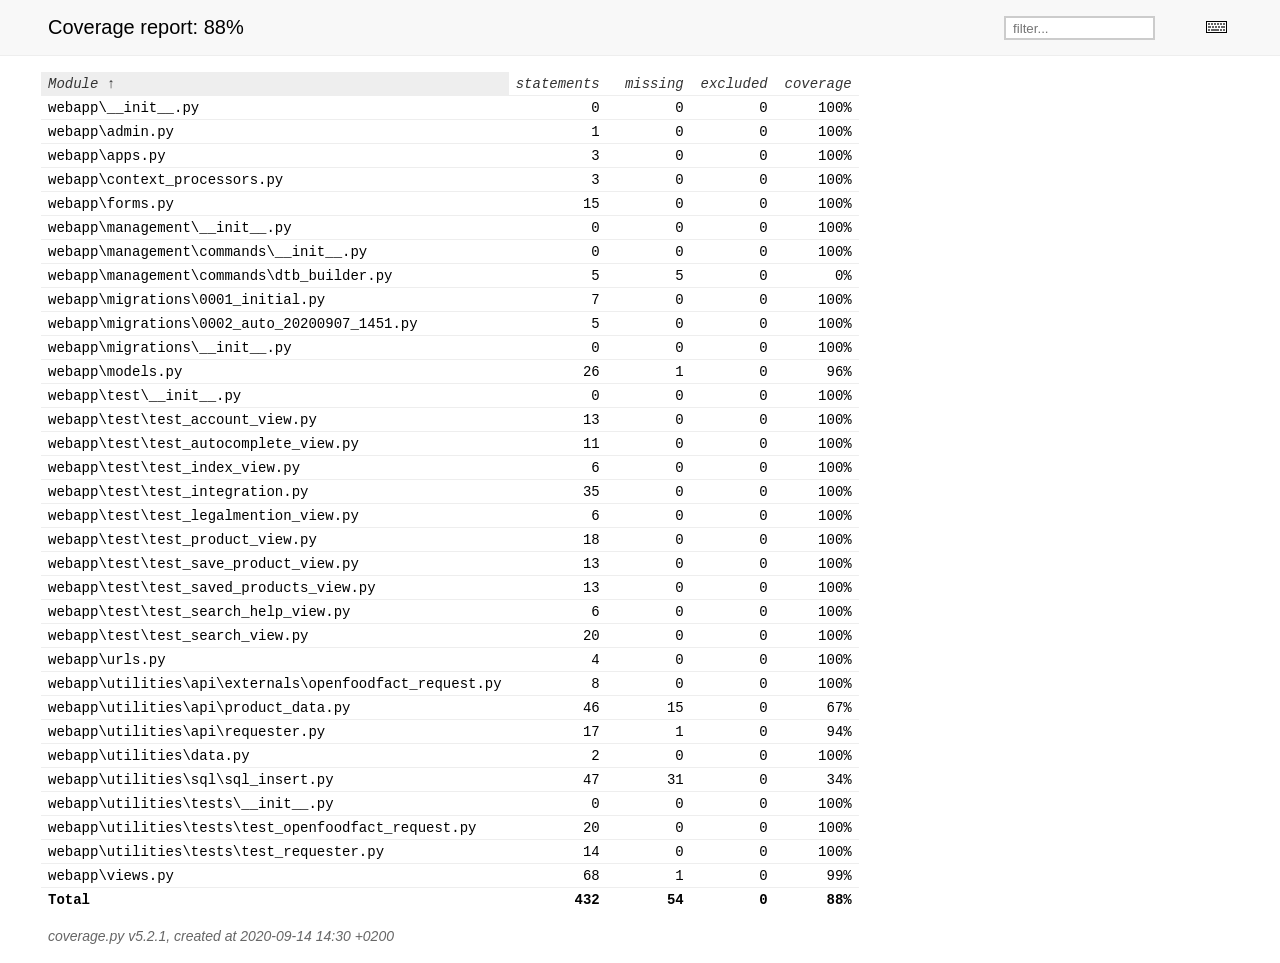
<file: htmlcov/index.html>
<!DOCTYPE html>
<html>
<head>
    <meta http-equiv="Content-Type" content="text/html; charset=utf-8">
    <title>Coverage report</title>
    <link rel="stylesheet" href="style.css" type="text/css">
    <script type="text/javascript" src="jquery.min.js"></script>
    <script type="text/javascript" src="jquery.ba-throttle-debounce.min.js"></script>
    <script type="text/javascript" src="jquery.tablesorter.min.js"></script>
    <script type="text/javascript" src="jquery.hotkeys.js"></script>
    <script type="text/javascript" src="coverage_html.js"></script>
    <script type="text/javascript">
        jQuery(document).ready(coverage.index_ready);
    </script>
</head>
<body class="indexfile">
<div id="header">
    <div class="content">
        <h1>Coverage report:
            <span class="pc_cov">88%</span>
        </h1>
        <img id="keyboard_icon" src="keybd_closed.png" alt="Show keyboard shortcuts" />
        <form id="filter_container">
            <input id="filter" type="text" value="" placeholder="filter..." />
        </form>
    </div>
</div>
<div class="help_panel">
    <img id="panel_icon" src="keybd_open.png" alt="Hide keyboard shortcuts" />
    <p class="legend">Hot-keys on this page</p>
    <div>
    <p class="keyhelp">
        <span class="key">n</span>
        <span class="key">s</span>
        <span class="key">m</span>
        <span class="key">x</span>
        <span class="key">c</span> &nbsp; change column sorting
    </p>
    </div>
</div>
<div id="index">
    <table class="index">
        <thead>
            <tr class="tablehead" title="Click to sort">
                <th class="name left headerSortDown shortkey_n">Module</th>
                <th class="shortkey_s">statements</th>
                <th class="shortkey_m">missing</th>
                <th class="shortkey_x">excluded</th>
                <th class="right shortkey_c">coverage</th>
            </tr>
        </thead>
        <tfoot>
            <tr class="total">
                <td class="name left">Total</td>
                <td>432</td>
                <td>54</td>
                <td>0</td>
                <td class="right" data-ratio="378 432">88%</td>
            </tr>
        </tfoot>
        <tbody>
            <tr class="file">
                <td class="name left"><a href="webapp___init___py.html">webapp\__init__.py</a></td>
                <td>0</td>
                <td>0</td>
                <td>0</td>
                <td class="right" data-ratio="0 0">100%</td>
            </tr>
            <tr class="file">
                <td class="name left"><a href="webapp_admin_py.html">webapp\admin.py</a></td>
                <td>1</td>
                <td>0</td>
                <td>0</td>
                <td class="right" data-ratio="1 1">100%</td>
            </tr>
            <tr class="file">
                <td class="name left"><a href="webapp_apps_py.html">webapp\apps.py</a></td>
                <td>3</td>
                <td>0</td>
                <td>0</td>
                <td class="right" data-ratio="3 3">100%</td>
            </tr>
            <tr class="file">
                <td class="name left"><a href="webapp_context_processors_py.html">webapp\context_processors.py</a></td>
                <td>3</td>
                <td>0</td>
                <td>0</td>
                <td class="right" data-ratio="3 3">100%</td>
            </tr>
            <tr class="file">
                <td class="name left"><a href="webapp_forms_py.html">webapp\forms.py</a></td>
                <td>15</td>
                <td>0</td>
                <td>0</td>
                <td class="right" data-ratio="15 15">100%</td>
            </tr>
            <tr class="file">
                <td class="name left"><a href="webapp_management___init___py.html">webapp\management\__init__.py</a></td>
                <td>0</td>
                <td>0</td>
                <td>0</td>
                <td class="right" data-ratio="0 0">100%</td>
            </tr>
            <tr class="file">
                <td class="name left"><a href="webapp_management_commands___init___py.html">webapp\management\commands\__init__.py</a></td>
                <td>0</td>
                <td>0</td>
                <td>0</td>
                <td class="right" data-ratio="0 0">100%</td>
            </tr>
            <tr class="file">
                <td class="name left"><a href="webapp_management_commands_dtb_builder_py.html">webapp\management\commands\dtb_builder.py</a></td>
                <td>5</td>
                <td>5</td>
                <td>0</td>
                <td class="right" data-ratio="0 5">0%</td>
            </tr>
            <tr class="file">
                <td class="name left"><a href="webapp_migrations_0001_initial_py.html">webapp\migrations\0001_initial.py</a></td>
                <td>7</td>
                <td>0</td>
                <td>0</td>
                <td class="right" data-ratio="7 7">100%</td>
            </tr>
            <tr class="file">
                <td class="name left"><a href="webapp_migrations_0002_auto_20200907_1451_py.html">webapp\migrations\0002_auto_20200907_1451.py</a></td>
                <td>5</td>
                <td>0</td>
                <td>0</td>
                <td class="right" data-ratio="5 5">100%</td>
            </tr>
            <tr class="file">
                <td class="name left"><a href="webapp_migrations___init___py.html">webapp\migrations\__init__.py</a></td>
                <td>0</td>
                <td>0</td>
                <td>0</td>
                <td class="right" data-ratio="0 0">100%</td>
            </tr>
            <tr class="file">
                <td class="name left"><a href="webapp_models_py.html">webapp\models.py</a></td>
                <td>26</td>
                <td>1</td>
                <td>0</td>
                <td class="right" data-ratio="25 26">96%</td>
            </tr>
            <tr class="file">
                <td class="name left"><a href="webapp_test___init___py.html">webapp\test\__init__.py</a></td>
                <td>0</td>
                <td>0</td>
                <td>0</td>
                <td class="right" data-ratio="0 0">100%</td>
            </tr>
            <tr class="file">
                <td class="name left"><a href="webapp_test_test_account_view_py.html">webapp\test\test_account_view.py</a></td>
                <td>13</td>
                <td>0</td>
                <td>0</td>
                <td class="right" data-ratio="13 13">100%</td>
            </tr>
            <tr class="file">
                <td class="name left"><a href="webapp_test_test_autocomplete_view_py.html">webapp\test\test_autocomplete_view.py</a></td>
                <td>11</td>
                <td>0</td>
                <td>0</td>
                <td class="right" data-ratio="11 11">100%</td>
            </tr>
            <tr class="file">
                <td class="name left"><a href="webapp_test_test_index_view_py.html">webapp\test\test_index_view.py</a></td>
                <td>6</td>
                <td>0</td>
                <td>0</td>
                <td class="right" data-ratio="6 6">100%</td>
            </tr>
            <tr class="file">
                <td class="name left"><a href="webapp_test_test_integration_py.html">webapp\test\test_integration.py</a></td>
                <td>35</td>
                <td>0</td>
                <td>0</td>
                <td class="right" data-ratio="35 35">100%</td>
            </tr>
            <tr class="file">
                <td class="name left"><a href="webapp_test_test_legalmention_view_py.html">webapp\test\test_legalmention_view.py</a></td>
                <td>6</td>
                <td>0</td>
                <td>0</td>
                <td class="right" data-ratio="6 6">100%</td>
            </tr>
            <tr class="file">
                <td class="name left"><a href="webapp_test_test_product_view_py.html">webapp\test\test_product_view.py</a></td>
                <td>18</td>
                <td>0</td>
                <td>0</td>
                <td class="right" data-ratio="18 18">100%</td>
            </tr>
            <tr class="file">
                <td class="name left"><a href="webapp_test_test_save_product_view_py.html">webapp\test\test_save_product_view.py</a></td>
                <td>13</td>
                <td>0</td>
                <td>0</td>
                <td class="right" data-ratio="13 13">100%</td>
            </tr>
            <tr class="file">
                <td class="name left"><a href="webapp_test_test_saved_products_view_py.html">webapp\test\test_saved_products_view.py</a></td>
                <td>13</td>
                <td>0</td>
                <td>0</td>
                <td class="right" data-ratio="13 13">100%</td>
            </tr>
            <tr class="file">
                <td class="name left"><a href="webapp_test_test_search_help_view_py.html">webapp\test\test_search_help_view.py</a></td>
                <td>6</td>
                <td>0</td>
                <td>0</td>
                <td class="right" data-ratio="6 6">100%</td>
            </tr>
            <tr class="file">
                <td class="name left"><a href="webapp_test_test_search_view_py.html">webapp\test\test_search_view.py</a></td>
                <td>20</td>
                <td>0</td>
                <td>0</td>
                <td class="right" data-ratio="20 20">100%</td>
            </tr>
            <tr class="file">
                <td class="name left"><a href="webapp_urls_py.html">webapp\urls.py</a></td>
                <td>4</td>
                <td>0</td>
                <td>0</td>
                <td class="right" data-ratio="4 4">100%</td>
            </tr>
            <tr class="file">
                <td class="name left"><a href="webapp_utilities_api_externals_openfoodfact_request_py.html">webapp\utilities\api\externals\openfoodfact_request.py</a></td>
                <td>8</td>
                <td>0</td>
                <td>0</td>
                <td class="right" data-ratio="8 8">100%</td>
            </tr>
            <tr class="file">
                <td class="name left"><a href="webapp_utilities_api_product_data_py.html">webapp\utilities\api\product_data.py</a></td>
                <td>46</td>
                <td>15</td>
                <td>0</td>
                <td class="right" data-ratio="31 46">67%</td>
            </tr>
            <tr class="file">
                <td class="name left"><a href="webapp_utilities_api_requester_py.html">webapp\utilities\api\requester.py</a></td>
                <td>17</td>
                <td>1</td>
                <td>0</td>
                <td class="right" data-ratio="16 17">94%</td>
            </tr>
            <tr class="file">
                <td class="name left"><a href="webapp_utilities_data_py.html">webapp\utilities\data.py</a></td>
                <td>2</td>
                <td>0</td>
                <td>0</td>
                <td class="right" data-ratio="2 2">100%</td>
            </tr>
            <tr class="file">
                <td class="name left"><a href="webapp_utilities_sql_sql_insert_py.html">webapp\utilities\sql\sql_insert.py</a></td>
                <td>47</td>
                <td>31</td>
                <td>0</td>
                <td class="right" data-ratio="16 47">34%</td>
            </tr>
            <tr class="file">
                <td class="name left"><a href="webapp_utilities_tests___init___py.html">webapp\utilities\tests\__init__.py</a></td>
                <td>0</td>
                <td>0</td>
                <td>0</td>
                <td class="right" data-ratio="0 0">100%</td>
            </tr>
            <tr class="file">
                <td class="name left"><a href="webapp_utilities_tests_test_openfoodfact_request_py.html">webapp\utilities\tests\test_openfoodfact_request.py</a></td>
                <td>20</td>
                <td>0</td>
                <td>0</td>
                <td class="right" data-ratio="20 20">100%</td>
            </tr>
            <tr class="file">
                <td class="name left"><a href="webapp_utilities_tests_test_requester_py.html">webapp\utilities\tests\test_requester.py</a></td>
                <td>14</td>
                <td>0</td>
                <td>0</td>
                <td class="right" data-ratio="14 14">100%</td>
            </tr>
            <tr class="file">
                <td class="name left"><a href="webapp_views_py.html">webapp\views.py</a></td>
                <td>68</td>
                <td>1</td>
                <td>0</td>
                <td class="right" data-ratio="67 68">99%</td>
            </tr>
        </tbody>
    </table>
    <p id="no_rows">
        No items found using the specified filter.
    </p>
</div>
<div id="footer">
    <div class="content">
        <p>
            <a class="nav" href="https://coverage.readthedocs.io">coverage.py v5.2.1</a>,
            created at 2020-09-14 14:30 +0200
        </p>
    </div>
</div>
</body>
</html>
</file>
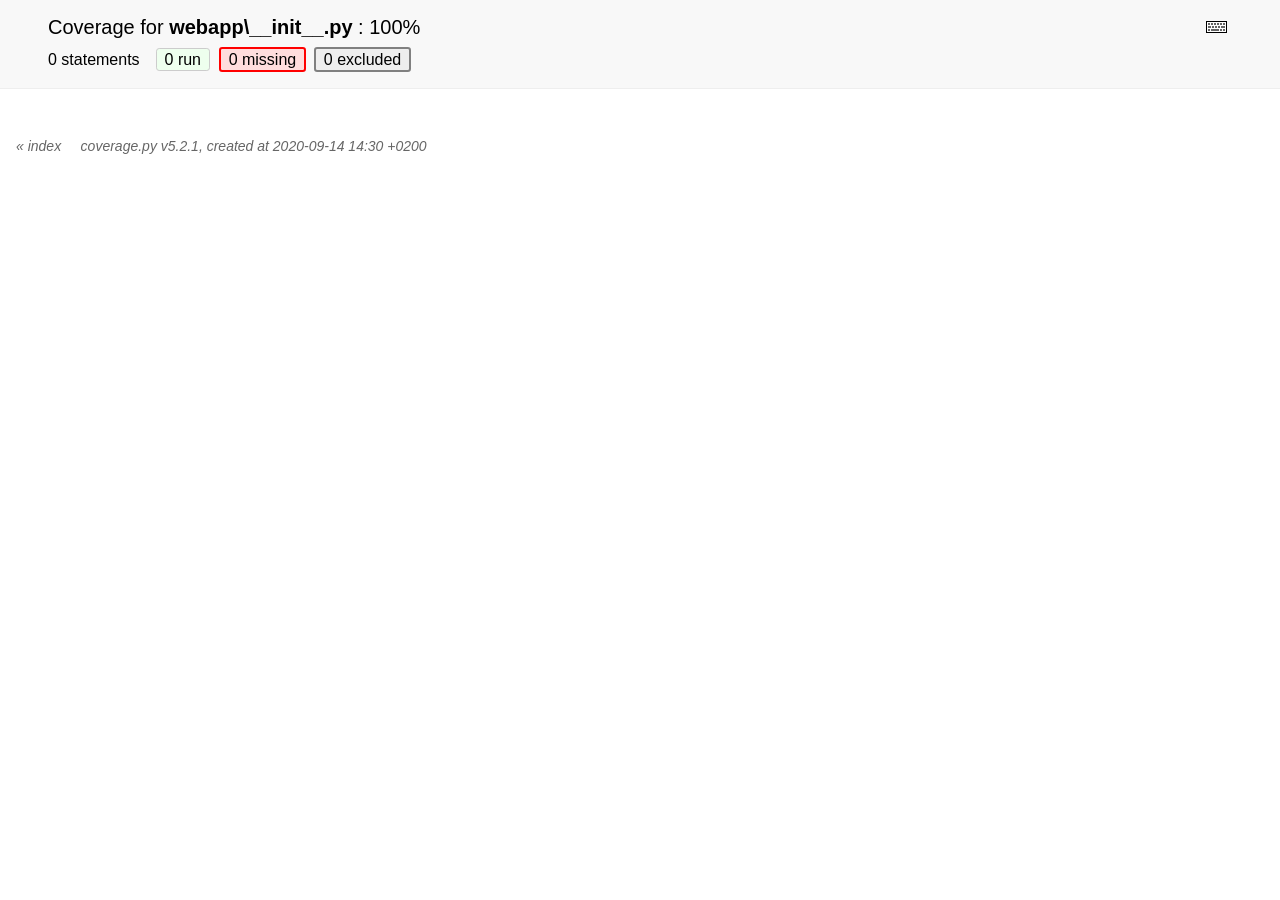
<file: htmlcov/webapp___init___py.html>
<!DOCTYPE html>
<html>
<head>
    <meta http-equiv="Content-Type" content="text/html; charset=utf-8">
    <meta http-equiv="X-UA-Compatible" content="IE=emulateIE7" />
    <title>Coverage for webapp\__init__.py: 100%</title>
    <link rel="stylesheet" href="style.css" type="text/css">
    <script type="text/javascript" src="jquery.min.js"></script>
    <script type="text/javascript" src="jquery.hotkeys.js"></script>
    <script type="text/javascript" src="jquery.isonscreen.js"></script>
    <script type="text/javascript" src="coverage_html.js"></script>
    <script type="text/javascript">
        jQuery(document).ready(coverage.pyfile_ready);
    </script>
</head>
<body class="pyfile">
<div id="header">
    <div class="content">
        <h1>Coverage for <b>webapp\__init__.py</b> :
            <span class="pc_cov">100%</span>
        </h1>
        <img id="keyboard_icon" src="keybd_closed.png" alt="Show keyboard shortcuts" />
        <h2 class="stats">
            0 statements &nbsp;
            <button type="button" class="run shortkey_r button_toggle_run" title="Toggle lines run">0 run</button>
            <button type="button" class="mis show_mis shortkey_m button_toggle_mis" title="Toggle lines missing">0 missing</button>
            <button type="button" class="exc show_exc shortkey_x button_toggle_exc" title="Toggle lines excluded">0 excluded</button>
        </h2>
    </div>
</div>
<div class="help_panel">
    <img id="panel_icon" src="keybd_open.png" alt="Hide keyboard shortcuts" />
    <p class="legend">Hot-keys on this page</p>
    <div>
    <p class="keyhelp">
        <span class="key">r</span>
        <span class="key">m</span>
        <span class="key">x</span>
        <span class="key">p</span> &nbsp; toggle line displays
    </p>
    <p class="keyhelp">
        <span class="key">j</span>
        <span class="key">k</span> &nbsp; next/prev highlighted chunk
    </p>
    <p class="keyhelp">
        <span class="key">0</span> &nbsp; (zero) top of page
    </p>
    <p class="keyhelp">
        <span class="key">1</span> &nbsp; (one) first highlighted chunk
    </p>
    </div>
</div>
<div id="source">
</div>
<div id="footer">
    <div class="content">
        <p>
            <a class="nav" href="index.html">&#xab; index</a> &nbsp; &nbsp; <a class="nav" href="https://coverage.readthedocs.io">coverage.py v5.2.1</a>,
            created at 2020-09-14 14:30 +0200
        </p>
    </div>
</div>
</body>
</html>
</file>
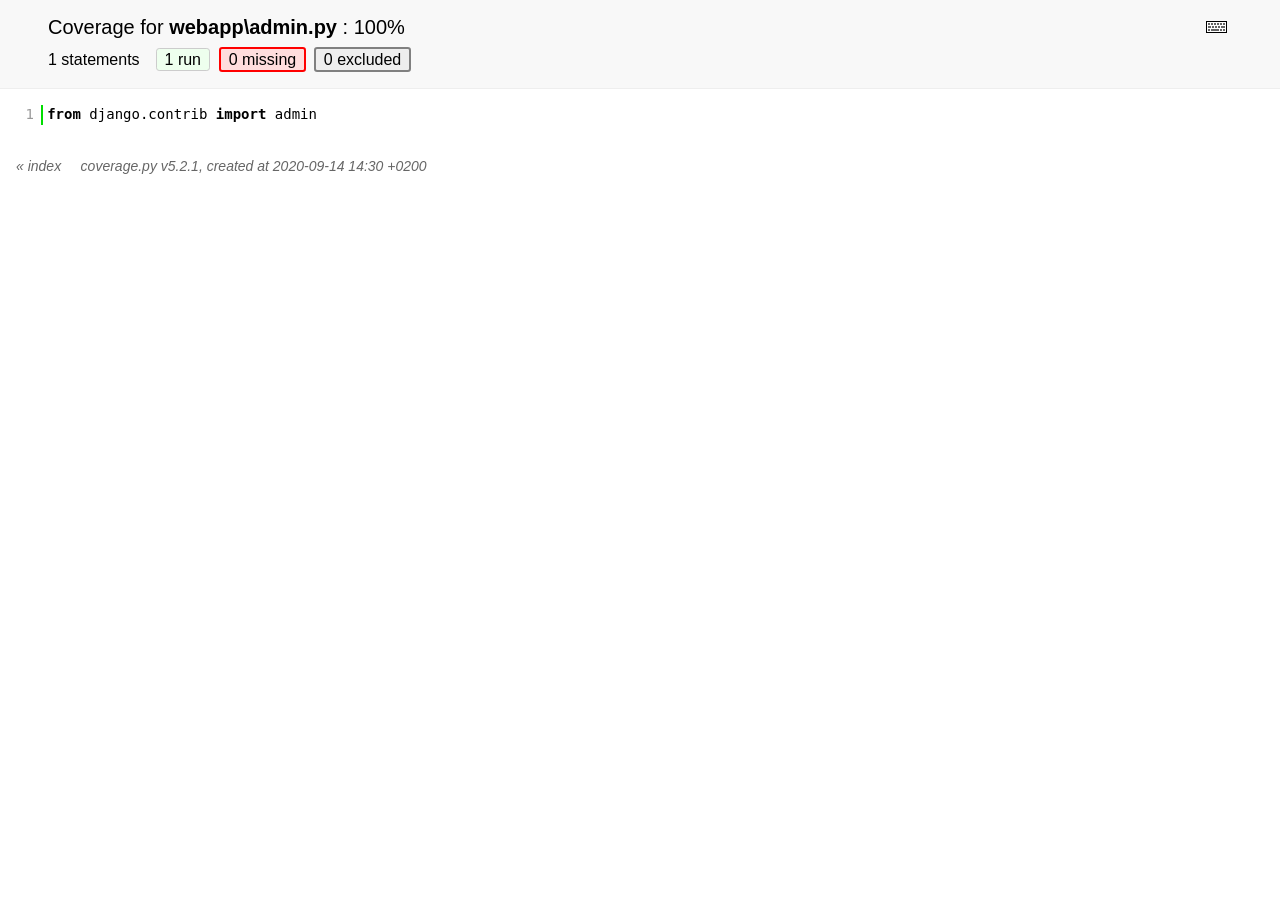
<file: htmlcov/webapp_admin_py.html>
<!DOCTYPE html>
<html>
<head>
    <meta http-equiv="Content-Type" content="text/html; charset=utf-8">
    <meta http-equiv="X-UA-Compatible" content="IE=emulateIE7" />
    <title>Coverage for webapp\admin.py: 100%</title>
    <link rel="stylesheet" href="style.css" type="text/css">
    <script type="text/javascript" src="jquery.min.js"></script>
    <script type="text/javascript" src="jquery.hotkeys.js"></script>
    <script type="text/javascript" src="jquery.isonscreen.js"></script>
    <script type="text/javascript" src="coverage_html.js"></script>
    <script type="text/javascript">
        jQuery(document).ready(coverage.pyfile_ready);
    </script>
</head>
<body class="pyfile">
<div id="header">
    <div class="content">
        <h1>Coverage for <b>webapp\admin.py</b> :
            <span class="pc_cov">100%</span>
        </h1>
        <img id="keyboard_icon" src="keybd_closed.png" alt="Show keyboard shortcuts" />
        <h2 class="stats">
            1 statements &nbsp;
            <button type="button" class="run shortkey_r button_toggle_run" title="Toggle lines run">1 run</button>
            <button type="button" class="mis show_mis shortkey_m button_toggle_mis" title="Toggle lines missing">0 missing</button>
            <button type="button" class="exc show_exc shortkey_x button_toggle_exc" title="Toggle lines excluded">0 excluded</button>
        </h2>
    </div>
</div>
<div class="help_panel">
    <img id="panel_icon" src="keybd_open.png" alt="Hide keyboard shortcuts" />
    <p class="legend">Hot-keys on this page</p>
    <div>
    <p class="keyhelp">
        <span class="key">r</span>
        <span class="key">m</span>
        <span class="key">x</span>
        <span class="key">p</span> &nbsp; toggle line displays
    </p>
    <p class="keyhelp">
        <span class="key">j</span>
        <span class="key">k</span> &nbsp; next/prev highlighted chunk
    </p>
    <p class="keyhelp">
        <span class="key">0</span> &nbsp; (zero) top of page
    </p>
    <p class="keyhelp">
        <span class="key">1</span> &nbsp; (one) first highlighted chunk
    </p>
    </div>
</div>
<div id="source">
    <p id="t1" class="run"><span class="n"><a href="#t1">1</a></span><span class="t"><span class="key">from</span> <span class="nam">django</span><span class="op">.</span><span class="nam">contrib</span> <span class="key">import</span> <span class="nam">admin</span>&nbsp;</span><span class="r"></span></p>
</div>
<div id="footer">
    <div class="content">
        <p>
            <a class="nav" href="index.html">&#xab; index</a> &nbsp; &nbsp; <a class="nav" href="https://coverage.readthedocs.io">coverage.py v5.2.1</a>,
            created at 2020-09-14 14:30 +0200
        </p>
    </div>
</div>
</body>
</html>
</file>
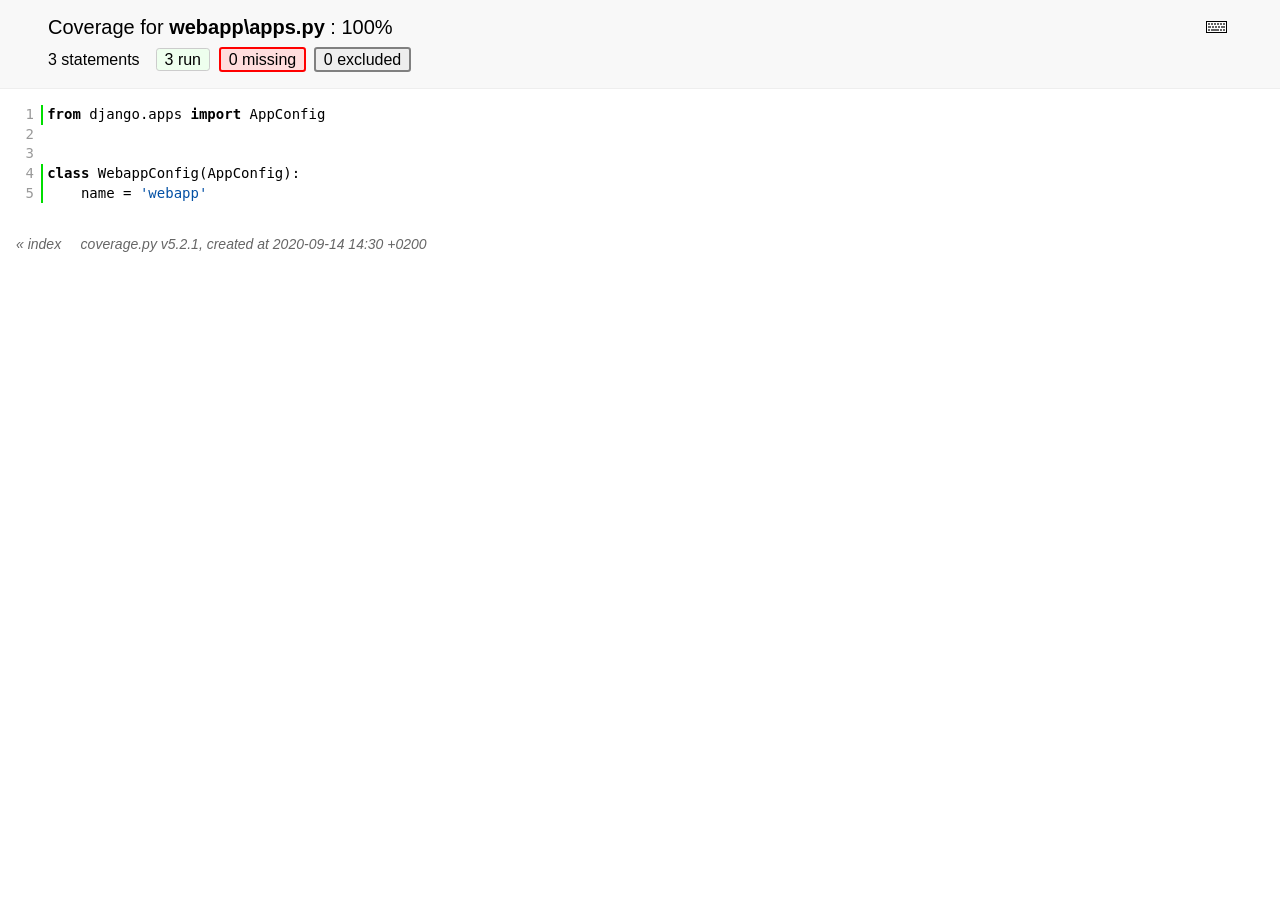
<file: htmlcov/webapp_apps_py.html>
<!DOCTYPE html>
<html>
<head>
    <meta http-equiv="Content-Type" content="text/html; charset=utf-8">
    <meta http-equiv="X-UA-Compatible" content="IE=emulateIE7" />
    <title>Coverage for webapp\apps.py: 100%</title>
    <link rel="stylesheet" href="style.css" type="text/css">
    <script type="text/javascript" src="jquery.min.js"></script>
    <script type="text/javascript" src="jquery.hotkeys.js"></script>
    <script type="text/javascript" src="jquery.isonscreen.js"></script>
    <script type="text/javascript" src="coverage_html.js"></script>
    <script type="text/javascript">
        jQuery(document).ready(coverage.pyfile_ready);
    </script>
</head>
<body class="pyfile">
<div id="header">
    <div class="content">
        <h1>Coverage for <b>webapp\apps.py</b> :
            <span class="pc_cov">100%</span>
        </h1>
        <img id="keyboard_icon" src="keybd_closed.png" alt="Show keyboard shortcuts" />
        <h2 class="stats">
            3 statements &nbsp;
            <button type="button" class="run shortkey_r button_toggle_run" title="Toggle lines run">3 run</button>
            <button type="button" class="mis show_mis shortkey_m button_toggle_mis" title="Toggle lines missing">0 missing</button>
            <button type="button" class="exc show_exc shortkey_x button_toggle_exc" title="Toggle lines excluded">0 excluded</button>
        </h2>
    </div>
</div>
<div class="help_panel">
    <img id="panel_icon" src="keybd_open.png" alt="Hide keyboard shortcuts" />
    <p class="legend">Hot-keys on this page</p>
    <div>
    <p class="keyhelp">
        <span class="key">r</span>
        <span class="key">m</span>
        <span class="key">x</span>
        <span class="key">p</span> &nbsp; toggle line displays
    </p>
    <p class="keyhelp">
        <span class="key">j</span>
        <span class="key">k</span> &nbsp; next/prev highlighted chunk
    </p>
    <p class="keyhelp">
        <span class="key">0</span> &nbsp; (zero) top of page
    </p>
    <p class="keyhelp">
        <span class="key">1</span> &nbsp; (one) first highlighted chunk
    </p>
    </div>
</div>
<div id="source">
    <p id="t1" class="run"><span class="n"><a href="#t1">1</a></span><span class="t"><span class="key">from</span> <span class="nam">django</span><span class="op">.</span><span class="nam">apps</span> <span class="key">import</span> <span class="nam">AppConfig</span>&nbsp;</span><span class="r"></span></p>
    <p id="t2" class="pln"><span class="n"><a href="#t2">2</a></span><span class="t">&nbsp;</span><span class="r"></span></p>
    <p id="t3" class="pln"><span class="n"><a href="#t3">3</a></span><span class="t">&nbsp;</span><span class="r"></span></p>
    <p id="t4" class="run"><span class="n"><a href="#t4">4</a></span><span class="t"><span class="key">class</span> <span class="nam">WebappConfig</span><span class="op">(</span><span class="nam">AppConfig</span><span class="op">)</span><span class="op">:</span>&nbsp;</span><span class="r"></span></p>
    <p id="t5" class="run"><span class="n"><a href="#t5">5</a></span><span class="t">    <span class="nam">name</span> <span class="op">=</span> <span class="str">'webapp'</span>&nbsp;</span><span class="r"></span></p>
</div>
<div id="footer">
    <div class="content">
        <p>
            <a class="nav" href="index.html">&#xab; index</a> &nbsp; &nbsp; <a class="nav" href="https://coverage.readthedocs.io">coverage.py v5.2.1</a>,
            created at 2020-09-14 14:30 +0200
        </p>
    </div>
</div>
</body>
</html>
</file>
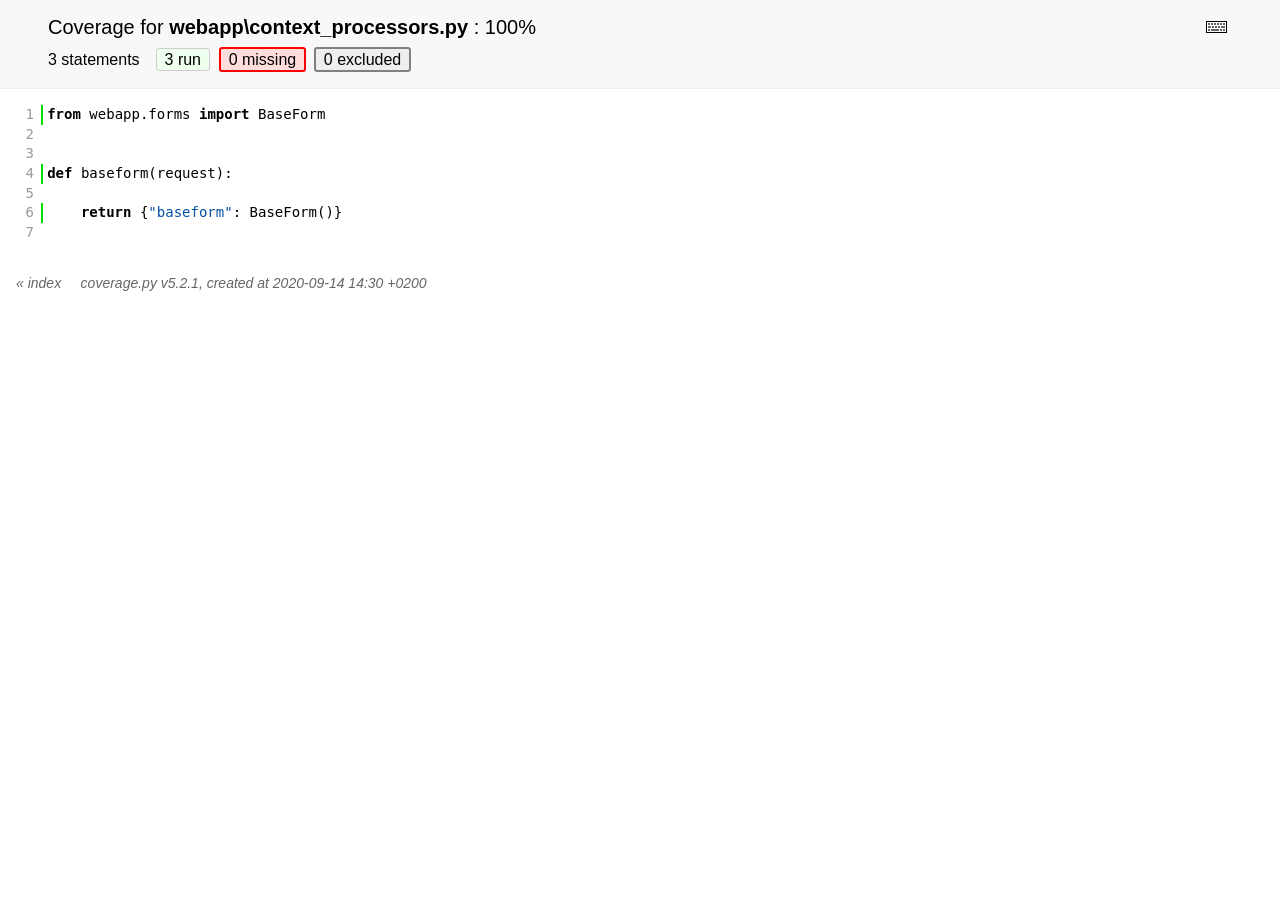
<file: htmlcov/webapp_context_processors_py.html>
<!DOCTYPE html>
<html>
<head>
    <meta http-equiv="Content-Type" content="text/html; charset=utf-8">
    <meta http-equiv="X-UA-Compatible" content="IE=emulateIE7" />
    <title>Coverage for webapp\context_processors.py: 100%</title>
    <link rel="stylesheet" href="style.css" type="text/css">
    <script type="text/javascript" src="jquery.min.js"></script>
    <script type="text/javascript" src="jquery.hotkeys.js"></script>
    <script type="text/javascript" src="jquery.isonscreen.js"></script>
    <script type="text/javascript" src="coverage_html.js"></script>
    <script type="text/javascript">
        jQuery(document).ready(coverage.pyfile_ready);
    </script>
</head>
<body class="pyfile">
<div id="header">
    <div class="content">
        <h1>Coverage for <b>webapp\context_processors.py</b> :
            <span class="pc_cov">100%</span>
        </h1>
        <img id="keyboard_icon" src="keybd_closed.png" alt="Show keyboard shortcuts" />
        <h2 class="stats">
            3 statements &nbsp;
            <button type="button" class="run shortkey_r button_toggle_run" title="Toggle lines run">3 run</button>
            <button type="button" class="mis show_mis shortkey_m button_toggle_mis" title="Toggle lines missing">0 missing</button>
            <button type="button" class="exc show_exc shortkey_x button_toggle_exc" title="Toggle lines excluded">0 excluded</button>
        </h2>
    </div>
</div>
<div class="help_panel">
    <img id="panel_icon" src="keybd_open.png" alt="Hide keyboard shortcuts" />
    <p class="legend">Hot-keys on this page</p>
    <div>
    <p class="keyhelp">
        <span class="key">r</span>
        <span class="key">m</span>
        <span class="key">x</span>
        <span class="key">p</span> &nbsp; toggle line displays
    </p>
    <p class="keyhelp">
        <span class="key">j</span>
        <span class="key">k</span> &nbsp; next/prev highlighted chunk
    </p>
    <p class="keyhelp">
        <span class="key">0</span> &nbsp; (zero) top of page
    </p>
    <p class="keyhelp">
        <span class="key">1</span> &nbsp; (one) first highlighted chunk
    </p>
    </div>
</div>
<div id="source">
    <p id="t1" class="run"><span class="n"><a href="#t1">1</a></span><span class="t"><span class="key">from</span> <span class="nam">webapp</span><span class="op">.</span><span class="nam">forms</span> <span class="key">import</span> <span class="nam">BaseForm</span>&nbsp;</span><span class="r"></span></p>
    <p id="t2" class="pln"><span class="n"><a href="#t2">2</a></span><span class="t">&nbsp;</span><span class="r"></span></p>
    <p id="t3" class="pln"><span class="n"><a href="#t3">3</a></span><span class="t">&nbsp;</span><span class="r"></span></p>
    <p id="t4" class="run"><span class="n"><a href="#t4">4</a></span><span class="t"><span class="key">def</span> <span class="nam">baseform</span><span class="op">(</span><span class="nam">request</span><span class="op">)</span><span class="op">:</span>&nbsp;</span><span class="r"></span></p>
    <p id="t5" class="pln"><span class="n"><a href="#t5">5</a></span><span class="t">&nbsp;</span><span class="r"></span></p>
    <p id="t6" class="run"><span class="n"><a href="#t6">6</a></span><span class="t">    <span class="key">return</span> <span class="op">{</span><span class="str">"baseform"</span><span class="op">:</span> <span class="nam">BaseForm</span><span class="op">(</span><span class="op">)</span><span class="op">}</span>&nbsp;</span><span class="r"></span></p>
    <p id="t7" class="pln"><span class="n"><a href="#t7">7</a></span><span class="t">&nbsp;</span><span class="r"></span></p>
</div>
<div id="footer">
    <div class="content">
        <p>
            <a class="nav" href="index.html">&#xab; index</a> &nbsp; &nbsp; <a class="nav" href="https://coverage.readthedocs.io">coverage.py v5.2.1</a>,
            created at 2020-09-14 14:30 +0200
        </p>
    </div>
</div>
</body>
</html>
</file>
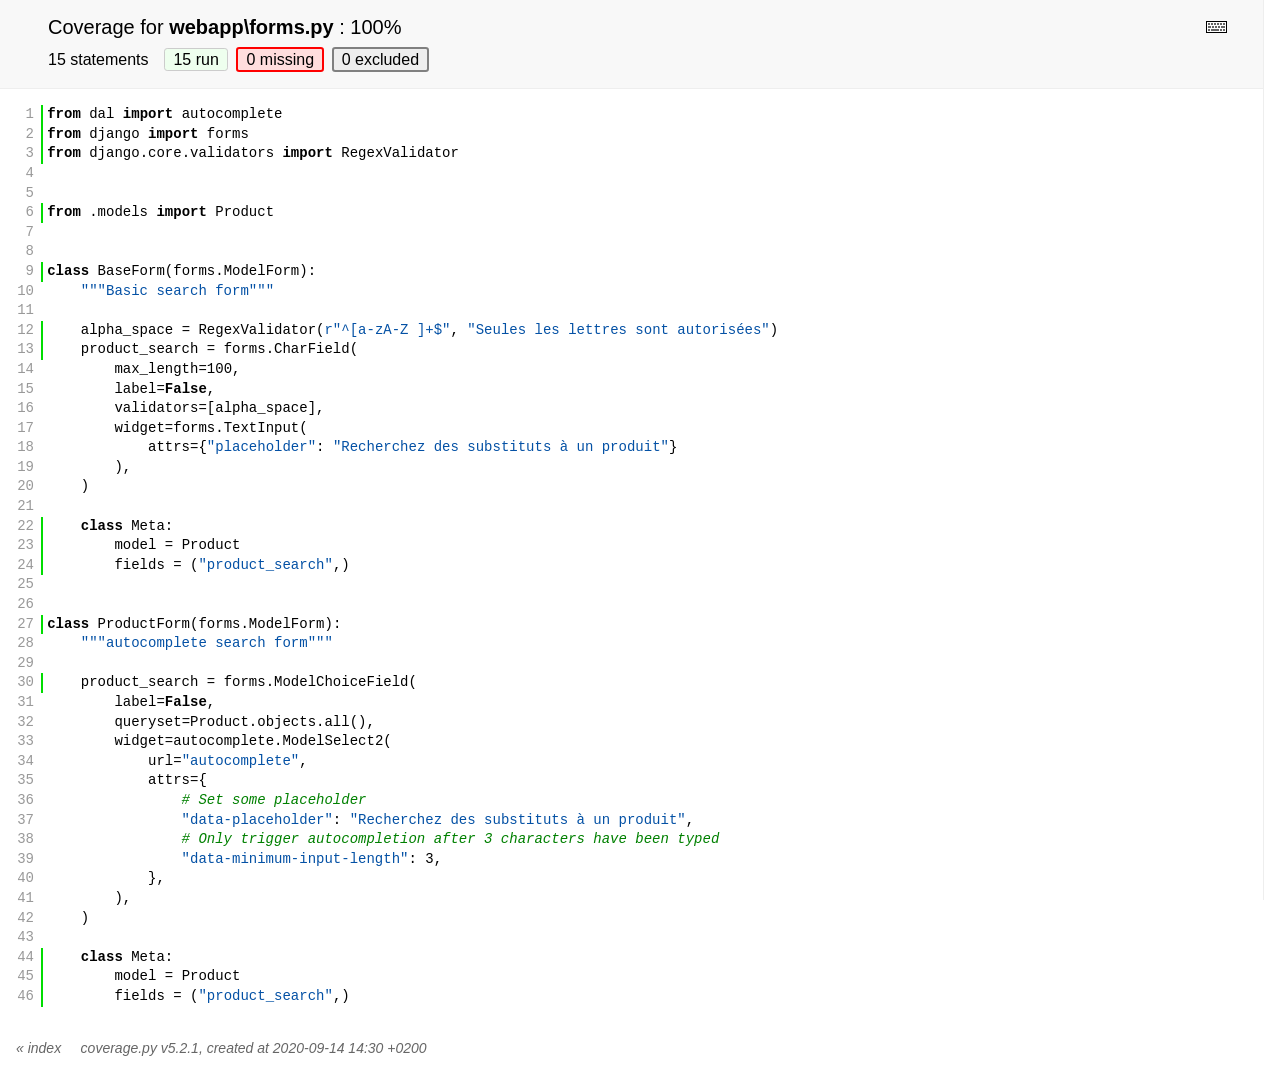
<file: htmlcov/webapp_forms_py.html>
<!DOCTYPE html>
<html>
<head>
    <meta http-equiv="Content-Type" content="text/html; charset=utf-8">
    <meta http-equiv="X-UA-Compatible" content="IE=emulateIE7" />
    <title>Coverage for webapp\forms.py: 100%</title>
    <link rel="stylesheet" href="style.css" type="text/css">
    <script type="text/javascript" src="jquery.min.js"></script>
    <script type="text/javascript" src="jquery.hotkeys.js"></script>
    <script type="text/javascript" src="jquery.isonscreen.js"></script>
    <script type="text/javascript" src="coverage_html.js"></script>
    <script type="text/javascript">
        jQuery(document).ready(coverage.pyfile_ready);
    </script>
</head>
<body class="pyfile">
<div id="header">
    <div class="content">
        <h1>Coverage for <b>webapp\forms.py</b> :
            <span class="pc_cov">100%</span>
        </h1>
        <img id="keyboard_icon" src="keybd_closed.png" alt="Show keyboard shortcuts" />
        <h2 class="stats">
            15 statements &nbsp;
            <button type="button" class="run shortkey_r button_toggle_run" title="Toggle lines run">15 run</button>
            <button type="button" class="mis show_mis shortkey_m button_toggle_mis" title="Toggle lines missing">0 missing</button>
            <button type="button" class="exc show_exc shortkey_x button_toggle_exc" title="Toggle lines excluded">0 excluded</button>
        </h2>
    </div>
</div>
<div class="help_panel">
    <img id="panel_icon" src="keybd_open.png" alt="Hide keyboard shortcuts" />
    <p class="legend">Hot-keys on this page</p>
    <div>
    <p class="keyhelp">
        <span class="key">r</span>
        <span class="key">m</span>
        <span class="key">x</span>
        <span class="key">p</span> &nbsp; toggle line displays
    </p>
    <p class="keyhelp">
        <span class="key">j</span>
        <span class="key">k</span> &nbsp; next/prev highlighted chunk
    </p>
    <p class="keyhelp">
        <span class="key">0</span> &nbsp; (zero) top of page
    </p>
    <p class="keyhelp">
        <span class="key">1</span> &nbsp; (one) first highlighted chunk
    </p>
    </div>
</div>
<div id="source">
    <p id="t1" class="run"><span class="n"><a href="#t1">1</a></span><span class="t"><span class="key">from</span> <span class="nam">dal</span> <span class="key">import</span> <span class="nam">autocomplete</span>&nbsp;</span><span class="r"></span></p>
    <p id="t2" class="run"><span class="n"><a href="#t2">2</a></span><span class="t"><span class="key">from</span> <span class="nam">django</span> <span class="key">import</span> <span class="nam">forms</span>&nbsp;</span><span class="r"></span></p>
    <p id="t3" class="run"><span class="n"><a href="#t3">3</a></span><span class="t"><span class="key">from</span> <span class="nam">django</span><span class="op">.</span><span class="nam">core</span><span class="op">.</span><span class="nam">validators</span> <span class="key">import</span> <span class="nam">RegexValidator</span>&nbsp;</span><span class="r"></span></p>
    <p id="t4" class="pln"><span class="n"><a href="#t4">4</a></span><span class="t">&nbsp;</span><span class="r"></span></p>
    <p id="t5" class="pln"><span class="n"><a href="#t5">5</a></span><span class="t">&nbsp;</span><span class="r"></span></p>
    <p id="t6" class="run"><span class="n"><a href="#t6">6</a></span><span class="t"><span class="key">from</span> <span class="op">.</span><span class="nam">models</span> <span class="key">import</span> <span class="nam">Product</span>&nbsp;</span><span class="r"></span></p>
    <p id="t7" class="pln"><span class="n"><a href="#t7">7</a></span><span class="t">&nbsp;</span><span class="r"></span></p>
    <p id="t8" class="pln"><span class="n"><a href="#t8">8</a></span><span class="t">&nbsp;</span><span class="r"></span></p>
    <p id="t9" class="run"><span class="n"><a href="#t9">9</a></span><span class="t"><span class="key">class</span> <span class="nam">BaseForm</span><span class="op">(</span><span class="nam">forms</span><span class="op">.</span><span class="nam">ModelForm</span><span class="op">)</span><span class="op">:</span>&nbsp;</span><span class="r"></span></p>
    <p id="t10" class="pln"><span class="n"><a href="#t10">10</a></span><span class="t">    <span class="str">"""Basic search form"""</span>&nbsp;</span><span class="r"></span></p>
    <p id="t11" class="pln"><span class="n"><a href="#t11">11</a></span><span class="t">&nbsp;</span><span class="r"></span></p>
    <p id="t12" class="run"><span class="n"><a href="#t12">12</a></span><span class="t">    <span class="nam">alpha_space</span> <span class="op">=</span> <span class="nam">RegexValidator</span><span class="op">(</span><span class="str">r"^[a-zA-Z ]+$"</span><span class="op">,</span> <span class="str">"Seules les lettres sont autoris&#233;es"</span><span class="op">)</span>&nbsp;</span><span class="r"></span></p>
    <p id="t13" class="run"><span class="n"><a href="#t13">13</a></span><span class="t">    <span class="nam">product_search</span> <span class="op">=</span> <span class="nam">forms</span><span class="op">.</span><span class="nam">CharField</span><span class="op">(</span>&nbsp;</span><span class="r"></span></p>
    <p id="t14" class="pln"><span class="n"><a href="#t14">14</a></span><span class="t">        <span class="nam">max_length</span><span class="op">=</span><span class="num">100</span><span class="op">,</span>&nbsp;</span><span class="r"></span></p>
    <p id="t15" class="pln"><span class="n"><a href="#t15">15</a></span><span class="t">        <span class="nam">label</span><span class="op">=</span><span class="key">False</span><span class="op">,</span>&nbsp;</span><span class="r"></span></p>
    <p id="t16" class="pln"><span class="n"><a href="#t16">16</a></span><span class="t">        <span class="nam">validators</span><span class="op">=</span><span class="op">[</span><span class="nam">alpha_space</span><span class="op">]</span><span class="op">,</span>&nbsp;</span><span class="r"></span></p>
    <p id="t17" class="pln"><span class="n"><a href="#t17">17</a></span><span class="t">        <span class="nam">widget</span><span class="op">=</span><span class="nam">forms</span><span class="op">.</span><span class="nam">TextInput</span><span class="op">(</span>&nbsp;</span><span class="r"></span></p>
    <p id="t18" class="pln"><span class="n"><a href="#t18">18</a></span><span class="t">            <span class="nam">attrs</span><span class="op">=</span><span class="op">{</span><span class="str">"placeholder"</span><span class="op">:</span> <span class="str">"Recherchez des substituts &#224; un produit"</span><span class="op">}</span>&nbsp;</span><span class="r"></span></p>
    <p id="t19" class="pln"><span class="n"><a href="#t19">19</a></span><span class="t">        <span class="op">)</span><span class="op">,</span>&nbsp;</span><span class="r"></span></p>
    <p id="t20" class="pln"><span class="n"><a href="#t20">20</a></span><span class="t">    <span class="op">)</span>&nbsp;</span><span class="r"></span></p>
    <p id="t21" class="pln"><span class="n"><a href="#t21">21</a></span><span class="t">&nbsp;</span><span class="r"></span></p>
    <p id="t22" class="run"><span class="n"><a href="#t22">22</a></span><span class="t">    <span class="key">class</span> <span class="nam">Meta</span><span class="op">:</span>&nbsp;</span><span class="r"></span></p>
    <p id="t23" class="run"><span class="n"><a href="#t23">23</a></span><span class="t">        <span class="nam">model</span> <span class="op">=</span> <span class="nam">Product</span>&nbsp;</span><span class="r"></span></p>
    <p id="t24" class="run"><span class="n"><a href="#t24">24</a></span><span class="t">        <span class="nam">fields</span> <span class="op">=</span> <span class="op">(</span><span class="str">"product_search"</span><span class="op">,</span><span class="op">)</span>&nbsp;</span><span class="r"></span></p>
    <p id="t25" class="pln"><span class="n"><a href="#t25">25</a></span><span class="t">&nbsp;</span><span class="r"></span></p>
    <p id="t26" class="pln"><span class="n"><a href="#t26">26</a></span><span class="t">&nbsp;</span><span class="r"></span></p>
    <p id="t27" class="run"><span class="n"><a href="#t27">27</a></span><span class="t"><span class="key">class</span> <span class="nam">ProductForm</span><span class="op">(</span><span class="nam">forms</span><span class="op">.</span><span class="nam">ModelForm</span><span class="op">)</span><span class="op">:</span>&nbsp;</span><span class="r"></span></p>
    <p id="t28" class="pln"><span class="n"><a href="#t28">28</a></span><span class="t">    <span class="str">"""autocomplete search form"""</span>&nbsp;</span><span class="r"></span></p>
    <p id="t29" class="pln"><span class="n"><a href="#t29">29</a></span><span class="t">&nbsp;</span><span class="r"></span></p>
    <p id="t30" class="run"><span class="n"><a href="#t30">30</a></span><span class="t">    <span class="nam">product_search</span> <span class="op">=</span> <span class="nam">forms</span><span class="op">.</span><span class="nam">ModelChoiceField</span><span class="op">(</span>&nbsp;</span><span class="r"></span></p>
    <p id="t31" class="pln"><span class="n"><a href="#t31">31</a></span><span class="t">        <span class="nam">label</span><span class="op">=</span><span class="key">False</span><span class="op">,</span>&nbsp;</span><span class="r"></span></p>
    <p id="t32" class="pln"><span class="n"><a href="#t32">32</a></span><span class="t">        <span class="nam">queryset</span><span class="op">=</span><span class="nam">Product</span><span class="op">.</span><span class="nam">objects</span><span class="op">.</span><span class="nam">all</span><span class="op">(</span><span class="op">)</span><span class="op">,</span>&nbsp;</span><span class="r"></span></p>
    <p id="t33" class="pln"><span class="n"><a href="#t33">33</a></span><span class="t">        <span class="nam">widget</span><span class="op">=</span><span class="nam">autocomplete</span><span class="op">.</span><span class="nam">ModelSelect2</span><span class="op">(</span>&nbsp;</span><span class="r"></span></p>
    <p id="t34" class="pln"><span class="n"><a href="#t34">34</a></span><span class="t">            <span class="nam">url</span><span class="op">=</span><span class="str">"autocomplete"</span><span class="op">,</span>&nbsp;</span><span class="r"></span></p>
    <p id="t35" class="pln"><span class="n"><a href="#t35">35</a></span><span class="t">            <span class="nam">attrs</span><span class="op">=</span><span class="op">{</span>&nbsp;</span><span class="r"></span></p>
    <p id="t36" class="pln"><span class="n"><a href="#t36">36</a></span><span class="t">                <span class="com"># Set some placeholder</span>&nbsp;</span><span class="r"></span></p>
    <p id="t37" class="pln"><span class="n"><a href="#t37">37</a></span><span class="t">                <span class="str">"data-placeholder"</span><span class="op">:</span> <span class="str">"Recherchez des substituts &#224; un produit"</span><span class="op">,</span>&nbsp;</span><span class="r"></span></p>
    <p id="t38" class="pln"><span class="n"><a href="#t38">38</a></span><span class="t">                <span class="com"># Only trigger autocompletion after 3 characters have been typed</span>&nbsp;</span><span class="r"></span></p>
    <p id="t39" class="pln"><span class="n"><a href="#t39">39</a></span><span class="t">                <span class="str">"data-minimum-input-length"</span><span class="op">:</span> <span class="num">3</span><span class="op">,</span>&nbsp;</span><span class="r"></span></p>
    <p id="t40" class="pln"><span class="n"><a href="#t40">40</a></span><span class="t">            <span class="op">}</span><span class="op">,</span>&nbsp;</span><span class="r"></span></p>
    <p id="t41" class="pln"><span class="n"><a href="#t41">41</a></span><span class="t">        <span class="op">)</span><span class="op">,</span>&nbsp;</span><span class="r"></span></p>
    <p id="t42" class="pln"><span class="n"><a href="#t42">42</a></span><span class="t">    <span class="op">)</span>&nbsp;</span><span class="r"></span></p>
    <p id="t43" class="pln"><span class="n"><a href="#t43">43</a></span><span class="t">&nbsp;</span><span class="r"></span></p>
    <p id="t44" class="run"><span class="n"><a href="#t44">44</a></span><span class="t">    <span class="key">class</span> <span class="nam">Meta</span><span class="op">:</span>&nbsp;</span><span class="r"></span></p>
    <p id="t45" class="run"><span class="n"><a href="#t45">45</a></span><span class="t">        <span class="nam">model</span> <span class="op">=</span> <span class="nam">Product</span>&nbsp;</span><span class="r"></span></p>
    <p id="t46" class="run"><span class="n"><a href="#t46">46</a></span><span class="t">        <span class="nam">fields</span> <span class="op">=</span> <span class="op">(</span><span class="str">"product_search"</span><span class="op">,</span><span class="op">)</span>&nbsp;</span><span class="r"></span></p>
</div>
<div id="footer">
    <div class="content">
        <p>
            <a class="nav" href="index.html">&#xab; index</a> &nbsp; &nbsp; <a class="nav" href="https://coverage.readthedocs.io">coverage.py v5.2.1</a>,
            created at 2020-09-14 14:30 +0200
        </p>
    </div>
</div>
</body>
</html>
</file>
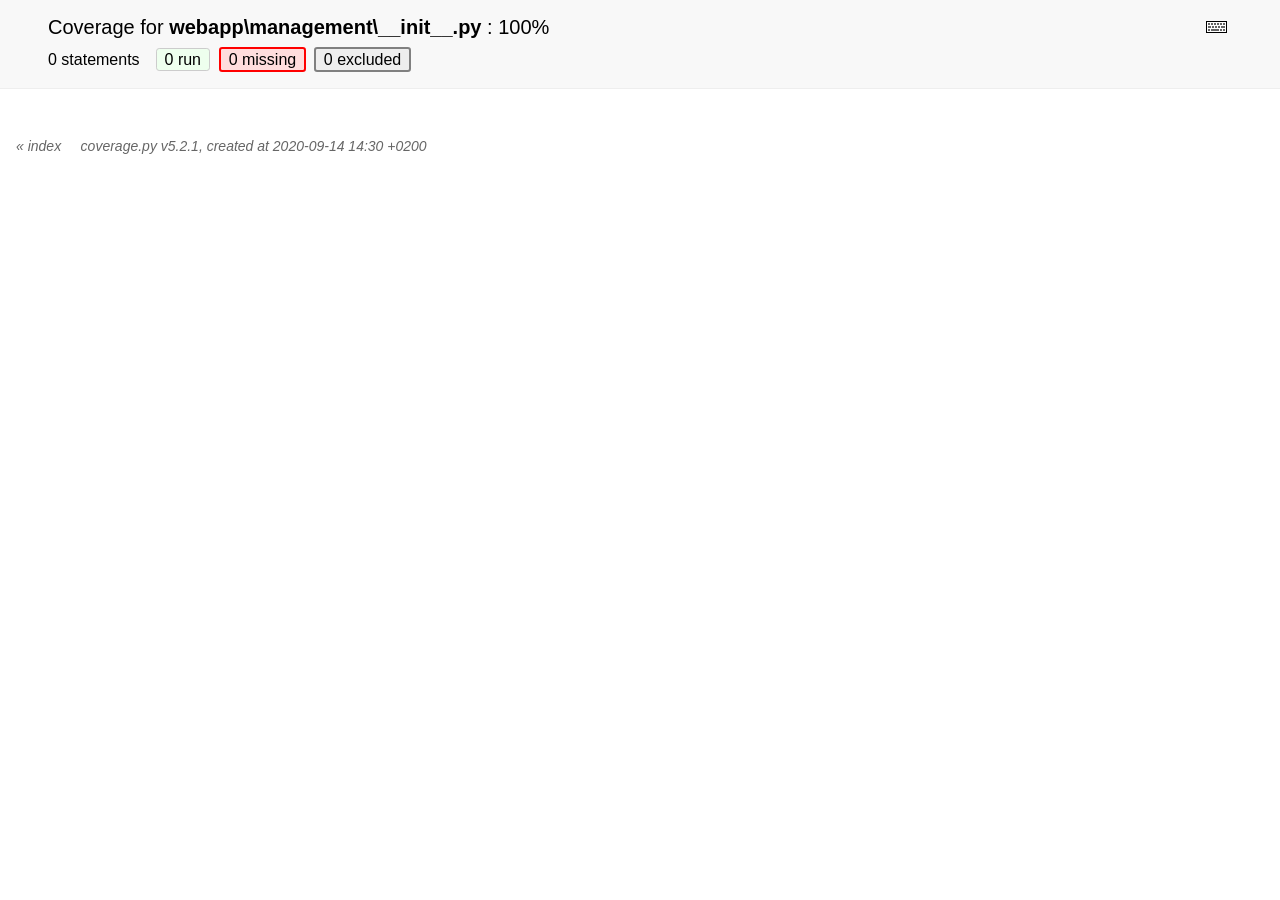
<file: htmlcov/webapp_management___init___py.html>
<!DOCTYPE html>
<html>
<head>
    <meta http-equiv="Content-Type" content="text/html; charset=utf-8">
    <meta http-equiv="X-UA-Compatible" content="IE=emulateIE7" />
    <title>Coverage for webapp\management\__init__.py: 100%</title>
    <link rel="stylesheet" href="style.css" type="text/css">
    <script type="text/javascript" src="jquery.min.js"></script>
    <script type="text/javascript" src="jquery.hotkeys.js"></script>
    <script type="text/javascript" src="jquery.isonscreen.js"></script>
    <script type="text/javascript" src="coverage_html.js"></script>
    <script type="text/javascript">
        jQuery(document).ready(coverage.pyfile_ready);
    </script>
</head>
<body class="pyfile">
<div id="header">
    <div class="content">
        <h1>Coverage for <b>webapp\management\__init__.py</b> :
            <span class="pc_cov">100%</span>
        </h1>
        <img id="keyboard_icon" src="keybd_closed.png" alt="Show keyboard shortcuts" />
        <h2 class="stats">
            0 statements &nbsp;
            <button type="button" class="run shortkey_r button_toggle_run" title="Toggle lines run">0 run</button>
            <button type="button" class="mis show_mis shortkey_m button_toggle_mis" title="Toggle lines missing">0 missing</button>
            <button type="button" class="exc show_exc shortkey_x button_toggle_exc" title="Toggle lines excluded">0 excluded</button>
        </h2>
    </div>
</div>
<div class="help_panel">
    <img id="panel_icon" src="keybd_open.png" alt="Hide keyboard shortcuts" />
    <p class="legend">Hot-keys on this page</p>
    <div>
    <p class="keyhelp">
        <span class="key">r</span>
        <span class="key">m</span>
        <span class="key">x</span>
        <span class="key">p</span> &nbsp; toggle line displays
    </p>
    <p class="keyhelp">
        <span class="key">j</span>
        <span class="key">k</span> &nbsp; next/prev highlighted chunk
    </p>
    <p class="keyhelp">
        <span class="key">0</span> &nbsp; (zero) top of page
    </p>
    <p class="keyhelp">
        <span class="key">1</span> &nbsp; (one) first highlighted chunk
    </p>
    </div>
</div>
<div id="source">
</div>
<div id="footer">
    <div class="content">
        <p>
            <a class="nav" href="index.html">&#xab; index</a> &nbsp; &nbsp; <a class="nav" href="https://coverage.readthedocs.io">coverage.py v5.2.1</a>,
            created at 2020-09-14 14:30 +0200
        </p>
    </div>
</div>
</body>
</html>
</file>
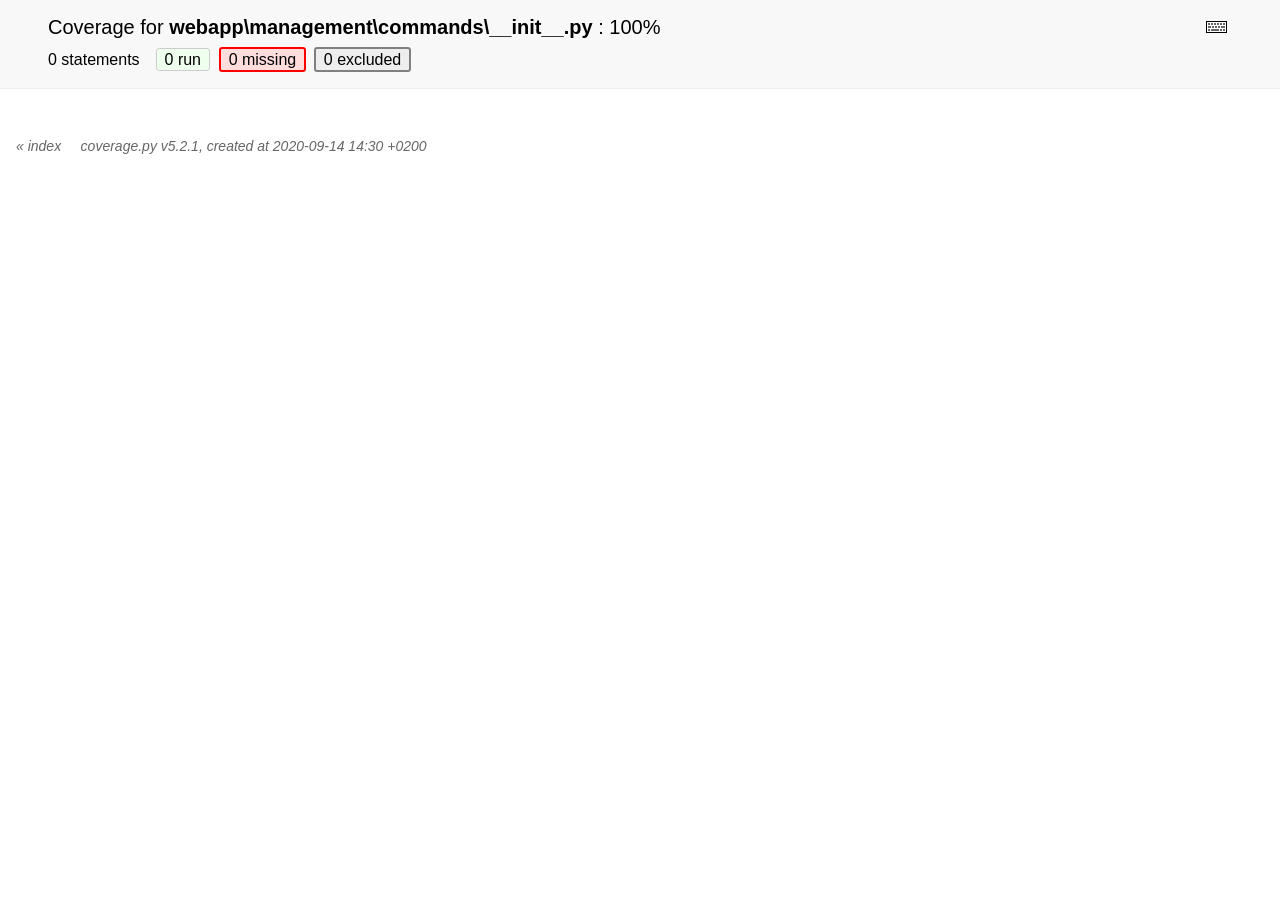
<file: htmlcov/webapp_management_commands___init___py.html>
<!DOCTYPE html>
<html>
<head>
    <meta http-equiv="Content-Type" content="text/html; charset=utf-8">
    <meta http-equiv="X-UA-Compatible" content="IE=emulateIE7" />
    <title>Coverage for webapp\management\commands\__init__.py: 100%</title>
    <link rel="stylesheet" href="style.css" type="text/css">
    <script type="text/javascript" src="jquery.min.js"></script>
    <script type="text/javascript" src="jquery.hotkeys.js"></script>
    <script type="text/javascript" src="jquery.isonscreen.js"></script>
    <script type="text/javascript" src="coverage_html.js"></script>
    <script type="text/javascript">
        jQuery(document).ready(coverage.pyfile_ready);
    </script>
</head>
<body class="pyfile">
<div id="header">
    <div class="content">
        <h1>Coverage for <b>webapp\management\commands\__init__.py</b> :
            <span class="pc_cov">100%</span>
        </h1>
        <img id="keyboard_icon" src="keybd_closed.png" alt="Show keyboard shortcuts" />
        <h2 class="stats">
            0 statements &nbsp;
            <button type="button" class="run shortkey_r button_toggle_run" title="Toggle lines run">0 run</button>
            <button type="button" class="mis show_mis shortkey_m button_toggle_mis" title="Toggle lines missing">0 missing</button>
            <button type="button" class="exc show_exc shortkey_x button_toggle_exc" title="Toggle lines excluded">0 excluded</button>
        </h2>
    </div>
</div>
<div class="help_panel">
    <img id="panel_icon" src="keybd_open.png" alt="Hide keyboard shortcuts" />
    <p class="legend">Hot-keys on this page</p>
    <div>
    <p class="keyhelp">
        <span class="key">r</span>
        <span class="key">m</span>
        <span class="key">x</span>
        <span class="key">p</span> &nbsp; toggle line displays
    </p>
    <p class="keyhelp">
        <span class="key">j</span>
        <span class="key">k</span> &nbsp; next/prev highlighted chunk
    </p>
    <p class="keyhelp">
        <span class="key">0</span> &nbsp; (zero) top of page
    </p>
    <p class="keyhelp">
        <span class="key">1</span> &nbsp; (one) first highlighted chunk
    </p>
    </div>
</div>
<div id="source">
</div>
<div id="footer">
    <div class="content">
        <p>
            <a class="nav" href="index.html">&#xab; index</a> &nbsp; &nbsp; <a class="nav" href="https://coverage.readthedocs.io">coverage.py v5.2.1</a>,
            created at 2020-09-14 14:30 +0200
        </p>
    </div>
</div>
</body>
</html>
</file>
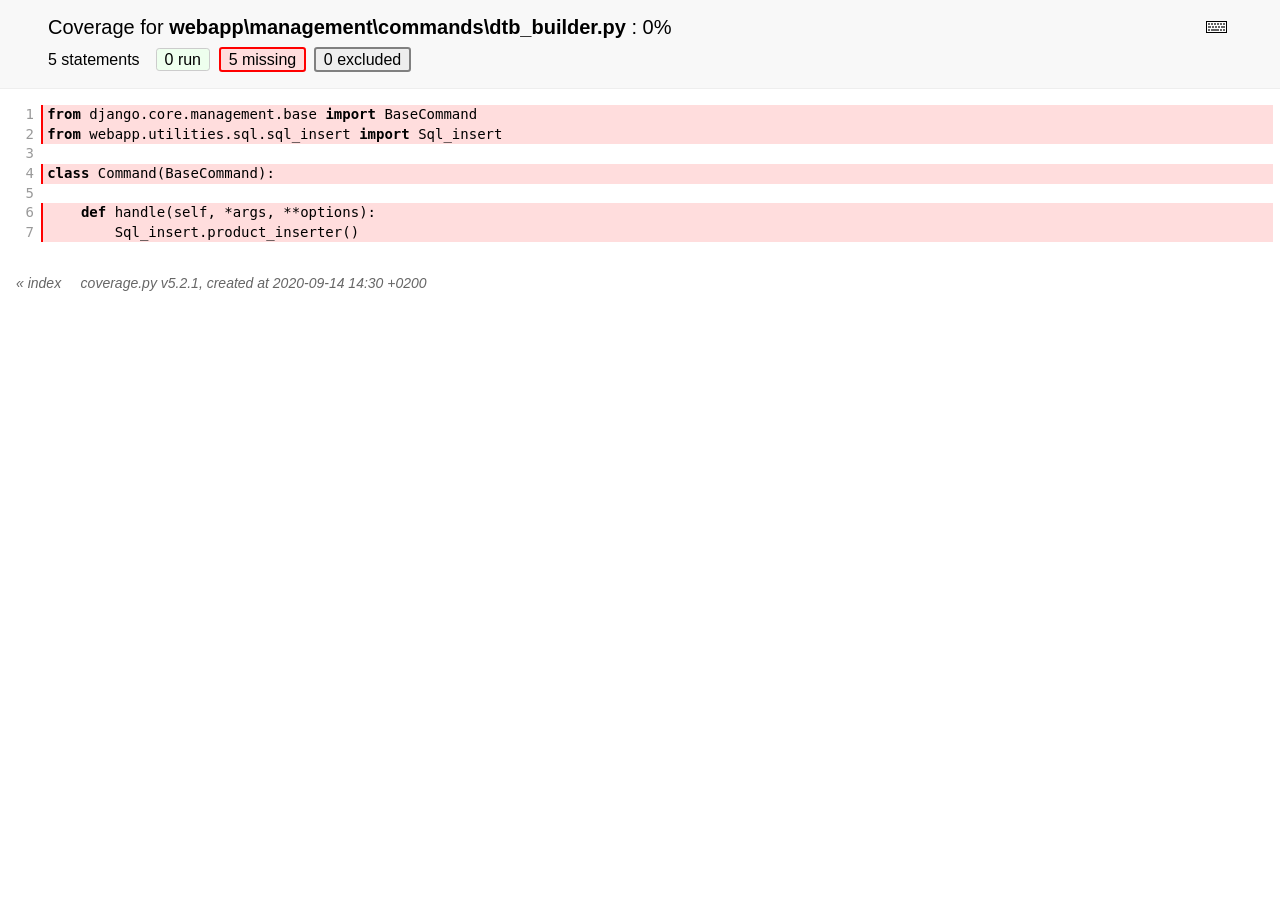
<file: htmlcov/webapp_management_commands_dtb_builder_py.html>
<!DOCTYPE html>
<html>
<head>
    <meta http-equiv="Content-Type" content="text/html; charset=utf-8">
    <meta http-equiv="X-UA-Compatible" content="IE=emulateIE7" />
    <title>Coverage for webapp\management\commands\dtb_builder.py: 0%</title>
    <link rel="stylesheet" href="style.css" type="text/css">
    <script type="text/javascript" src="jquery.min.js"></script>
    <script type="text/javascript" src="jquery.hotkeys.js"></script>
    <script type="text/javascript" src="jquery.isonscreen.js"></script>
    <script type="text/javascript" src="coverage_html.js"></script>
    <script type="text/javascript">
        jQuery(document).ready(coverage.pyfile_ready);
    </script>
</head>
<body class="pyfile">
<div id="header">
    <div class="content">
        <h1>Coverage for <b>webapp\management\commands\dtb_builder.py</b> :
            <span class="pc_cov">0%</span>
        </h1>
        <img id="keyboard_icon" src="keybd_closed.png" alt="Show keyboard shortcuts" />
        <h2 class="stats">
            5 statements &nbsp;
            <button type="button" class="run shortkey_r button_toggle_run" title="Toggle lines run">0 run</button>
            <button type="button" class="mis show_mis shortkey_m button_toggle_mis" title="Toggle lines missing">5 missing</button>
            <button type="button" class="exc show_exc shortkey_x button_toggle_exc" title="Toggle lines excluded">0 excluded</button>
        </h2>
    </div>
</div>
<div class="help_panel">
    <img id="panel_icon" src="keybd_open.png" alt="Hide keyboard shortcuts" />
    <p class="legend">Hot-keys on this page</p>
    <div>
    <p class="keyhelp">
        <span class="key">r</span>
        <span class="key">m</span>
        <span class="key">x</span>
        <span class="key">p</span> &nbsp; toggle line displays
    </p>
    <p class="keyhelp">
        <span class="key">j</span>
        <span class="key">k</span> &nbsp; next/prev highlighted chunk
    </p>
    <p class="keyhelp">
        <span class="key">0</span> &nbsp; (zero) top of page
    </p>
    <p class="keyhelp">
        <span class="key">1</span> &nbsp; (one) first highlighted chunk
    </p>
    </div>
</div>
<div id="source">
    <p id="t1" class="mis show_mis"><span class="n"><a href="#t1">1</a></span><span class="t"><span class="key">from</span> <span class="nam">django</span><span class="op">.</span><span class="nam">core</span><span class="op">.</span><span class="nam">management</span><span class="op">.</span><span class="nam">base</span> <span class="key">import</span> <span class="nam">BaseCommand</span>&nbsp;</span><span class="r"></span></p>
    <p id="t2" class="mis show_mis"><span class="n"><a href="#t2">2</a></span><span class="t"><span class="key">from</span> <span class="nam">webapp</span><span class="op">.</span><span class="nam">utilities</span><span class="op">.</span><span class="nam">sql</span><span class="op">.</span><span class="nam">sql_insert</span> <span class="key">import</span> <span class="nam">Sql_insert</span>&nbsp;</span><span class="r"></span></p>
    <p id="t3" class="pln"><span class="n"><a href="#t3">3</a></span><span class="t">&nbsp;</span><span class="r"></span></p>
    <p id="t4" class="mis show_mis"><span class="n"><a href="#t4">4</a></span><span class="t"><span class="key">class</span> <span class="nam">Command</span><span class="op">(</span><span class="nam">BaseCommand</span><span class="op">)</span><span class="op">:</span>&nbsp;</span><span class="r"></span></p>
    <p id="t5" class="pln"><span class="n"><a href="#t5">5</a></span><span class="t">&nbsp;</span><span class="r"></span></p>
    <p id="t6" class="mis show_mis"><span class="n"><a href="#t6">6</a></span><span class="t">    <span class="key">def</span> <span class="nam">handle</span><span class="op">(</span><span class="nam">self</span><span class="op">,</span> <span class="op">*</span><span class="nam">args</span><span class="op">,</span> <span class="op">**</span><span class="nam">options</span><span class="op">)</span><span class="op">:</span>&nbsp;</span><span class="r"></span></p>
    <p id="t7" class="mis show_mis"><span class="n"><a href="#t7">7</a></span><span class="t">        <span class="nam">Sql_insert</span><span class="op">.</span><span class="nam">product_inserter</span><span class="op">(</span><span class="op">)</span>&nbsp;</span><span class="r"></span></p>
</div>
<div id="footer">
    <div class="content">
        <p>
            <a class="nav" href="index.html">&#xab; index</a> &nbsp; &nbsp; <a class="nav" href="https://coverage.readthedocs.io">coverage.py v5.2.1</a>,
            created at 2020-09-14 14:30 +0200
        </p>
    </div>
</div>
</body>
</html>
</file>
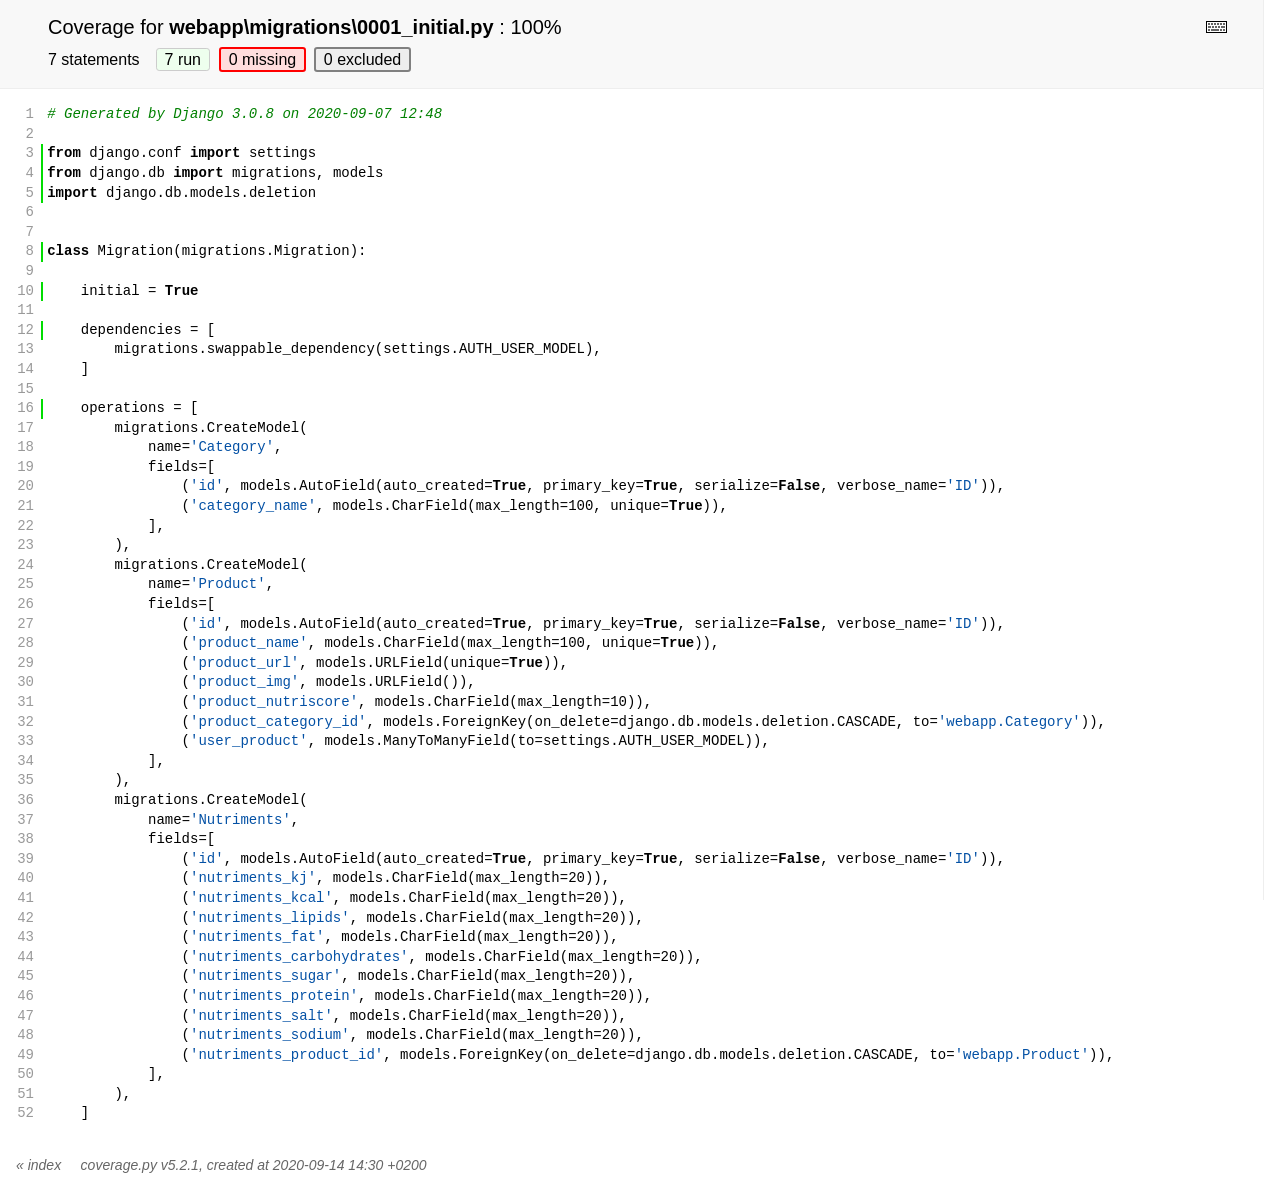
<file: htmlcov/webapp_migrations_0001_initial_py.html>
<!DOCTYPE html>
<html>
<head>
    <meta http-equiv="Content-Type" content="text/html; charset=utf-8">
    <meta http-equiv="X-UA-Compatible" content="IE=emulateIE7" />
    <title>Coverage for webapp\migrations\0001_initial.py: 100%</title>
    <link rel="stylesheet" href="style.css" type="text/css">
    <script type="text/javascript" src="jquery.min.js"></script>
    <script type="text/javascript" src="jquery.hotkeys.js"></script>
    <script type="text/javascript" src="jquery.isonscreen.js"></script>
    <script type="text/javascript" src="coverage_html.js"></script>
    <script type="text/javascript">
        jQuery(document).ready(coverage.pyfile_ready);
    </script>
</head>
<body class="pyfile">
<div id="header">
    <div class="content">
        <h1>Coverage for <b>webapp\migrations\0001_initial.py</b> :
            <span class="pc_cov">100%</span>
        </h1>
        <img id="keyboard_icon" src="keybd_closed.png" alt="Show keyboard shortcuts" />
        <h2 class="stats">
            7 statements &nbsp;
            <button type="button" class="run shortkey_r button_toggle_run" title="Toggle lines run">7 run</button>
            <button type="button" class="mis show_mis shortkey_m button_toggle_mis" title="Toggle lines missing">0 missing</button>
            <button type="button" class="exc show_exc shortkey_x button_toggle_exc" title="Toggle lines excluded">0 excluded</button>
        </h2>
    </div>
</div>
<div class="help_panel">
    <img id="panel_icon" src="keybd_open.png" alt="Hide keyboard shortcuts" />
    <p class="legend">Hot-keys on this page</p>
    <div>
    <p class="keyhelp">
        <span class="key">r</span>
        <span class="key">m</span>
        <span class="key">x</span>
        <span class="key">p</span> &nbsp; toggle line displays
    </p>
    <p class="keyhelp">
        <span class="key">j</span>
        <span class="key">k</span> &nbsp; next/prev highlighted chunk
    </p>
    <p class="keyhelp">
        <span class="key">0</span> &nbsp; (zero) top of page
    </p>
    <p class="keyhelp">
        <span class="key">1</span> &nbsp; (one) first highlighted chunk
    </p>
    </div>
</div>
<div id="source">
    <p id="t1" class="pln"><span class="n"><a href="#t1">1</a></span><span class="t"><span class="com"># Generated by Django 3.0.8 on 2020-09-07 12:48</span>&nbsp;</span><span class="r"></span></p>
    <p id="t2" class="pln"><span class="n"><a href="#t2">2</a></span><span class="t">&nbsp;</span><span class="r"></span></p>
    <p id="t3" class="run"><span class="n"><a href="#t3">3</a></span><span class="t"><span class="key">from</span> <span class="nam">django</span><span class="op">.</span><span class="nam">conf</span> <span class="key">import</span> <span class="nam">settings</span>&nbsp;</span><span class="r"></span></p>
    <p id="t4" class="run"><span class="n"><a href="#t4">4</a></span><span class="t"><span class="key">from</span> <span class="nam">django</span><span class="op">.</span><span class="nam">db</span> <span class="key">import</span> <span class="nam">migrations</span><span class="op">,</span> <span class="nam">models</span>&nbsp;</span><span class="r"></span></p>
    <p id="t5" class="run"><span class="n"><a href="#t5">5</a></span><span class="t"><span class="key">import</span> <span class="nam">django</span><span class="op">.</span><span class="nam">db</span><span class="op">.</span><span class="nam">models</span><span class="op">.</span><span class="nam">deletion</span>&nbsp;</span><span class="r"></span></p>
    <p id="t6" class="pln"><span class="n"><a href="#t6">6</a></span><span class="t">&nbsp;</span><span class="r"></span></p>
    <p id="t7" class="pln"><span class="n"><a href="#t7">7</a></span><span class="t">&nbsp;</span><span class="r"></span></p>
    <p id="t8" class="run"><span class="n"><a href="#t8">8</a></span><span class="t"><span class="key">class</span> <span class="nam">Migration</span><span class="op">(</span><span class="nam">migrations</span><span class="op">.</span><span class="nam">Migration</span><span class="op">)</span><span class="op">:</span>&nbsp;</span><span class="r"></span></p>
    <p id="t9" class="pln"><span class="n"><a href="#t9">9</a></span><span class="t">&nbsp;</span><span class="r"></span></p>
    <p id="t10" class="run"><span class="n"><a href="#t10">10</a></span><span class="t">    <span class="nam">initial</span> <span class="op">=</span> <span class="key">True</span>&nbsp;</span><span class="r"></span></p>
    <p id="t11" class="pln"><span class="n"><a href="#t11">11</a></span><span class="t">&nbsp;</span><span class="r"></span></p>
    <p id="t12" class="run"><span class="n"><a href="#t12">12</a></span><span class="t">    <span class="nam">dependencies</span> <span class="op">=</span> <span class="op">[</span>&nbsp;</span><span class="r"></span></p>
    <p id="t13" class="pln"><span class="n"><a href="#t13">13</a></span><span class="t">        <span class="nam">migrations</span><span class="op">.</span><span class="nam">swappable_dependency</span><span class="op">(</span><span class="nam">settings</span><span class="op">.</span><span class="nam">AUTH_USER_MODEL</span><span class="op">)</span><span class="op">,</span>&nbsp;</span><span class="r"></span></p>
    <p id="t14" class="pln"><span class="n"><a href="#t14">14</a></span><span class="t">    <span class="op">]</span>&nbsp;</span><span class="r"></span></p>
    <p id="t15" class="pln"><span class="n"><a href="#t15">15</a></span><span class="t">&nbsp;</span><span class="r"></span></p>
    <p id="t16" class="run"><span class="n"><a href="#t16">16</a></span><span class="t">    <span class="nam">operations</span> <span class="op">=</span> <span class="op">[</span>&nbsp;</span><span class="r"></span></p>
    <p id="t17" class="pln"><span class="n"><a href="#t17">17</a></span><span class="t">        <span class="nam">migrations</span><span class="op">.</span><span class="nam">CreateModel</span><span class="op">(</span>&nbsp;</span><span class="r"></span></p>
    <p id="t18" class="pln"><span class="n"><a href="#t18">18</a></span><span class="t">            <span class="nam">name</span><span class="op">=</span><span class="str">'Category'</span><span class="op">,</span>&nbsp;</span><span class="r"></span></p>
    <p id="t19" class="pln"><span class="n"><a href="#t19">19</a></span><span class="t">            <span class="nam">fields</span><span class="op">=</span><span class="op">[</span>&nbsp;</span><span class="r"></span></p>
    <p id="t20" class="pln"><span class="n"><a href="#t20">20</a></span><span class="t">                <span class="op">(</span><span class="str">'id'</span><span class="op">,</span> <span class="nam">models</span><span class="op">.</span><span class="nam">AutoField</span><span class="op">(</span><span class="nam">auto_created</span><span class="op">=</span><span class="key">True</span><span class="op">,</span> <span class="nam">primary_key</span><span class="op">=</span><span class="key">True</span><span class="op">,</span> <span class="nam">serialize</span><span class="op">=</span><span class="key">False</span><span class="op">,</span> <span class="nam">verbose_name</span><span class="op">=</span><span class="str">'ID'</span><span class="op">)</span><span class="op">)</span><span class="op">,</span>&nbsp;</span><span class="r"></span></p>
    <p id="t21" class="pln"><span class="n"><a href="#t21">21</a></span><span class="t">                <span class="op">(</span><span class="str">'category_name'</span><span class="op">,</span> <span class="nam">models</span><span class="op">.</span><span class="nam">CharField</span><span class="op">(</span><span class="nam">max_length</span><span class="op">=</span><span class="num">100</span><span class="op">,</span> <span class="nam">unique</span><span class="op">=</span><span class="key">True</span><span class="op">)</span><span class="op">)</span><span class="op">,</span>&nbsp;</span><span class="r"></span></p>
    <p id="t22" class="pln"><span class="n"><a href="#t22">22</a></span><span class="t">            <span class="op">]</span><span class="op">,</span>&nbsp;</span><span class="r"></span></p>
    <p id="t23" class="pln"><span class="n"><a href="#t23">23</a></span><span class="t">        <span class="op">)</span><span class="op">,</span>&nbsp;</span><span class="r"></span></p>
    <p id="t24" class="pln"><span class="n"><a href="#t24">24</a></span><span class="t">        <span class="nam">migrations</span><span class="op">.</span><span class="nam">CreateModel</span><span class="op">(</span>&nbsp;</span><span class="r"></span></p>
    <p id="t25" class="pln"><span class="n"><a href="#t25">25</a></span><span class="t">            <span class="nam">name</span><span class="op">=</span><span class="str">'Product'</span><span class="op">,</span>&nbsp;</span><span class="r"></span></p>
    <p id="t26" class="pln"><span class="n"><a href="#t26">26</a></span><span class="t">            <span class="nam">fields</span><span class="op">=</span><span class="op">[</span>&nbsp;</span><span class="r"></span></p>
    <p id="t27" class="pln"><span class="n"><a href="#t27">27</a></span><span class="t">                <span class="op">(</span><span class="str">'id'</span><span class="op">,</span> <span class="nam">models</span><span class="op">.</span><span class="nam">AutoField</span><span class="op">(</span><span class="nam">auto_created</span><span class="op">=</span><span class="key">True</span><span class="op">,</span> <span class="nam">primary_key</span><span class="op">=</span><span class="key">True</span><span class="op">,</span> <span class="nam">serialize</span><span class="op">=</span><span class="key">False</span><span class="op">,</span> <span class="nam">verbose_name</span><span class="op">=</span><span class="str">'ID'</span><span class="op">)</span><span class="op">)</span><span class="op">,</span>&nbsp;</span><span class="r"></span></p>
    <p id="t28" class="pln"><span class="n"><a href="#t28">28</a></span><span class="t">                <span class="op">(</span><span class="str">'product_name'</span><span class="op">,</span> <span class="nam">models</span><span class="op">.</span><span class="nam">CharField</span><span class="op">(</span><span class="nam">max_length</span><span class="op">=</span><span class="num">100</span><span class="op">,</span> <span class="nam">unique</span><span class="op">=</span><span class="key">True</span><span class="op">)</span><span class="op">)</span><span class="op">,</span>&nbsp;</span><span class="r"></span></p>
    <p id="t29" class="pln"><span class="n"><a href="#t29">29</a></span><span class="t">                <span class="op">(</span><span class="str">'product_url'</span><span class="op">,</span> <span class="nam">models</span><span class="op">.</span><span class="nam">URLField</span><span class="op">(</span><span class="nam">unique</span><span class="op">=</span><span class="key">True</span><span class="op">)</span><span class="op">)</span><span class="op">,</span>&nbsp;</span><span class="r"></span></p>
    <p id="t30" class="pln"><span class="n"><a href="#t30">30</a></span><span class="t">                <span class="op">(</span><span class="str">'product_img'</span><span class="op">,</span> <span class="nam">models</span><span class="op">.</span><span class="nam">URLField</span><span class="op">(</span><span class="op">)</span><span class="op">)</span><span class="op">,</span>&nbsp;</span><span class="r"></span></p>
    <p id="t31" class="pln"><span class="n"><a href="#t31">31</a></span><span class="t">                <span class="op">(</span><span class="str">'product_nutriscore'</span><span class="op">,</span> <span class="nam">models</span><span class="op">.</span><span class="nam">CharField</span><span class="op">(</span><span class="nam">max_length</span><span class="op">=</span><span class="num">10</span><span class="op">)</span><span class="op">)</span><span class="op">,</span>&nbsp;</span><span class="r"></span></p>
    <p id="t32" class="pln"><span class="n"><a href="#t32">32</a></span><span class="t">                <span class="op">(</span><span class="str">'product_category_id'</span><span class="op">,</span> <span class="nam">models</span><span class="op">.</span><span class="nam">ForeignKey</span><span class="op">(</span><span class="nam">on_delete</span><span class="op">=</span><span class="nam">django</span><span class="op">.</span><span class="nam">db</span><span class="op">.</span><span class="nam">models</span><span class="op">.</span><span class="nam">deletion</span><span class="op">.</span><span class="nam">CASCADE</span><span class="op">,</span> <span class="nam">to</span><span class="op">=</span><span class="str">'webapp.Category'</span><span class="op">)</span><span class="op">)</span><span class="op">,</span>&nbsp;</span><span class="r"></span></p>
    <p id="t33" class="pln"><span class="n"><a href="#t33">33</a></span><span class="t">                <span class="op">(</span><span class="str">'user_product'</span><span class="op">,</span> <span class="nam">models</span><span class="op">.</span><span class="nam">ManyToManyField</span><span class="op">(</span><span class="nam">to</span><span class="op">=</span><span class="nam">settings</span><span class="op">.</span><span class="nam">AUTH_USER_MODEL</span><span class="op">)</span><span class="op">)</span><span class="op">,</span>&nbsp;</span><span class="r"></span></p>
    <p id="t34" class="pln"><span class="n"><a href="#t34">34</a></span><span class="t">            <span class="op">]</span><span class="op">,</span>&nbsp;</span><span class="r"></span></p>
    <p id="t35" class="pln"><span class="n"><a href="#t35">35</a></span><span class="t">        <span class="op">)</span><span class="op">,</span>&nbsp;</span><span class="r"></span></p>
    <p id="t36" class="pln"><span class="n"><a href="#t36">36</a></span><span class="t">        <span class="nam">migrations</span><span class="op">.</span><span class="nam">CreateModel</span><span class="op">(</span>&nbsp;</span><span class="r"></span></p>
    <p id="t37" class="pln"><span class="n"><a href="#t37">37</a></span><span class="t">            <span class="nam">name</span><span class="op">=</span><span class="str">'Nutriments'</span><span class="op">,</span>&nbsp;</span><span class="r"></span></p>
    <p id="t38" class="pln"><span class="n"><a href="#t38">38</a></span><span class="t">            <span class="nam">fields</span><span class="op">=</span><span class="op">[</span>&nbsp;</span><span class="r"></span></p>
    <p id="t39" class="pln"><span class="n"><a href="#t39">39</a></span><span class="t">                <span class="op">(</span><span class="str">'id'</span><span class="op">,</span> <span class="nam">models</span><span class="op">.</span><span class="nam">AutoField</span><span class="op">(</span><span class="nam">auto_created</span><span class="op">=</span><span class="key">True</span><span class="op">,</span> <span class="nam">primary_key</span><span class="op">=</span><span class="key">True</span><span class="op">,</span> <span class="nam">serialize</span><span class="op">=</span><span class="key">False</span><span class="op">,</span> <span class="nam">verbose_name</span><span class="op">=</span><span class="str">'ID'</span><span class="op">)</span><span class="op">)</span><span class="op">,</span>&nbsp;</span><span class="r"></span></p>
    <p id="t40" class="pln"><span class="n"><a href="#t40">40</a></span><span class="t">                <span class="op">(</span><span class="str">'nutriments_kj'</span><span class="op">,</span> <span class="nam">models</span><span class="op">.</span><span class="nam">CharField</span><span class="op">(</span><span class="nam">max_length</span><span class="op">=</span><span class="num">20</span><span class="op">)</span><span class="op">)</span><span class="op">,</span>&nbsp;</span><span class="r"></span></p>
    <p id="t41" class="pln"><span class="n"><a href="#t41">41</a></span><span class="t">                <span class="op">(</span><span class="str">'nutriments_kcal'</span><span class="op">,</span> <span class="nam">models</span><span class="op">.</span><span class="nam">CharField</span><span class="op">(</span><span class="nam">max_length</span><span class="op">=</span><span class="num">20</span><span class="op">)</span><span class="op">)</span><span class="op">,</span>&nbsp;</span><span class="r"></span></p>
    <p id="t42" class="pln"><span class="n"><a href="#t42">42</a></span><span class="t">                <span class="op">(</span><span class="str">'nutriments_lipids'</span><span class="op">,</span> <span class="nam">models</span><span class="op">.</span><span class="nam">CharField</span><span class="op">(</span><span class="nam">max_length</span><span class="op">=</span><span class="num">20</span><span class="op">)</span><span class="op">)</span><span class="op">,</span>&nbsp;</span><span class="r"></span></p>
    <p id="t43" class="pln"><span class="n"><a href="#t43">43</a></span><span class="t">                <span class="op">(</span><span class="str">'nutriments_fat'</span><span class="op">,</span> <span class="nam">models</span><span class="op">.</span><span class="nam">CharField</span><span class="op">(</span><span class="nam">max_length</span><span class="op">=</span><span class="num">20</span><span class="op">)</span><span class="op">)</span><span class="op">,</span>&nbsp;</span><span class="r"></span></p>
    <p id="t44" class="pln"><span class="n"><a href="#t44">44</a></span><span class="t">                <span class="op">(</span><span class="str">'nutriments_carbohydrates'</span><span class="op">,</span> <span class="nam">models</span><span class="op">.</span><span class="nam">CharField</span><span class="op">(</span><span class="nam">max_length</span><span class="op">=</span><span class="num">20</span><span class="op">)</span><span class="op">)</span><span class="op">,</span>&nbsp;</span><span class="r"></span></p>
    <p id="t45" class="pln"><span class="n"><a href="#t45">45</a></span><span class="t">                <span class="op">(</span><span class="str">'nutriments_sugar'</span><span class="op">,</span> <span class="nam">models</span><span class="op">.</span><span class="nam">CharField</span><span class="op">(</span><span class="nam">max_length</span><span class="op">=</span><span class="num">20</span><span class="op">)</span><span class="op">)</span><span class="op">,</span>&nbsp;</span><span class="r"></span></p>
    <p id="t46" class="pln"><span class="n"><a href="#t46">46</a></span><span class="t">                <span class="op">(</span><span class="str">'nutriments_protein'</span><span class="op">,</span> <span class="nam">models</span><span class="op">.</span><span class="nam">CharField</span><span class="op">(</span><span class="nam">max_length</span><span class="op">=</span><span class="num">20</span><span class="op">)</span><span class="op">)</span><span class="op">,</span>&nbsp;</span><span class="r"></span></p>
    <p id="t47" class="pln"><span class="n"><a href="#t47">47</a></span><span class="t">                <span class="op">(</span><span class="str">'nutriments_salt'</span><span class="op">,</span> <span class="nam">models</span><span class="op">.</span><span class="nam">CharField</span><span class="op">(</span><span class="nam">max_length</span><span class="op">=</span><span class="num">20</span><span class="op">)</span><span class="op">)</span><span class="op">,</span>&nbsp;</span><span class="r"></span></p>
    <p id="t48" class="pln"><span class="n"><a href="#t48">48</a></span><span class="t">                <span class="op">(</span><span class="str">'nutriments_sodium'</span><span class="op">,</span> <span class="nam">models</span><span class="op">.</span><span class="nam">CharField</span><span class="op">(</span><span class="nam">max_length</span><span class="op">=</span><span class="num">20</span><span class="op">)</span><span class="op">)</span><span class="op">,</span>&nbsp;</span><span class="r"></span></p>
    <p id="t49" class="pln"><span class="n"><a href="#t49">49</a></span><span class="t">                <span class="op">(</span><span class="str">'nutriments_product_id'</span><span class="op">,</span> <span class="nam">models</span><span class="op">.</span><span class="nam">ForeignKey</span><span class="op">(</span><span class="nam">on_delete</span><span class="op">=</span><span class="nam">django</span><span class="op">.</span><span class="nam">db</span><span class="op">.</span><span class="nam">models</span><span class="op">.</span><span class="nam">deletion</span><span class="op">.</span><span class="nam">CASCADE</span><span class="op">,</span> <span class="nam">to</span><span class="op">=</span><span class="str">'webapp.Product'</span><span class="op">)</span><span class="op">)</span><span class="op">,</span>&nbsp;</span><span class="r"></span></p>
    <p id="t50" class="pln"><span class="n"><a href="#t50">50</a></span><span class="t">            <span class="op">]</span><span class="op">,</span>&nbsp;</span><span class="r"></span></p>
    <p id="t51" class="pln"><span class="n"><a href="#t51">51</a></span><span class="t">        <span class="op">)</span><span class="op">,</span>&nbsp;</span><span class="r"></span></p>
    <p id="t52" class="pln"><span class="n"><a href="#t52">52</a></span><span class="t">    <span class="op">]</span>&nbsp;</span><span class="r"></span></p>
</div>
<div id="footer">
    <div class="content">
        <p>
            <a class="nav" href="index.html">&#xab; index</a> &nbsp; &nbsp; <a class="nav" href="https://coverage.readthedocs.io">coverage.py v5.2.1</a>,
            created at 2020-09-14 14:30 +0200
        </p>
    </div>
</div>
</body>
</html>
</file>
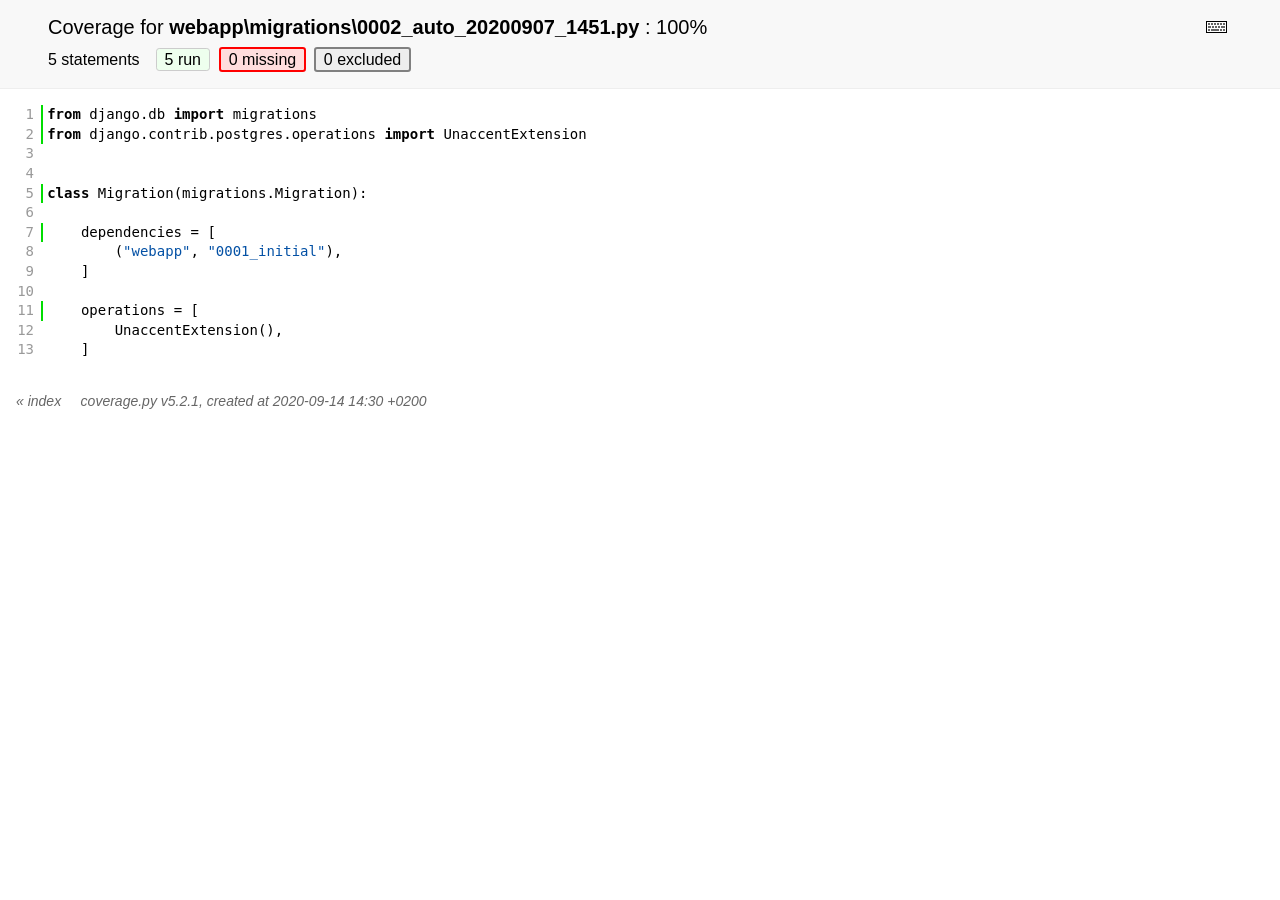
<file: htmlcov/webapp_migrations_0002_auto_20200907_1451_py.html>
<!DOCTYPE html>
<html>
<head>
    <meta http-equiv="Content-Type" content="text/html; charset=utf-8">
    <meta http-equiv="X-UA-Compatible" content="IE=emulateIE7" />
    <title>Coverage for webapp\migrations\0002_auto_20200907_1451.py: 100%</title>
    <link rel="stylesheet" href="style.css" type="text/css">
    <script type="text/javascript" src="jquery.min.js"></script>
    <script type="text/javascript" src="jquery.hotkeys.js"></script>
    <script type="text/javascript" src="jquery.isonscreen.js"></script>
    <script type="text/javascript" src="coverage_html.js"></script>
    <script type="text/javascript">
        jQuery(document).ready(coverage.pyfile_ready);
    </script>
</head>
<body class="pyfile">
<div id="header">
    <div class="content">
        <h1>Coverage for <b>webapp\migrations\0002_auto_20200907_1451.py</b> :
            <span class="pc_cov">100%</span>
        </h1>
        <img id="keyboard_icon" src="keybd_closed.png" alt="Show keyboard shortcuts" />
        <h2 class="stats">
            5 statements &nbsp;
            <button type="button" class="run shortkey_r button_toggle_run" title="Toggle lines run">5 run</button>
            <button type="button" class="mis show_mis shortkey_m button_toggle_mis" title="Toggle lines missing">0 missing</button>
            <button type="button" class="exc show_exc shortkey_x button_toggle_exc" title="Toggle lines excluded">0 excluded</button>
        </h2>
    </div>
</div>
<div class="help_panel">
    <img id="panel_icon" src="keybd_open.png" alt="Hide keyboard shortcuts" />
    <p class="legend">Hot-keys on this page</p>
    <div>
    <p class="keyhelp">
        <span class="key">r</span>
        <span class="key">m</span>
        <span class="key">x</span>
        <span class="key">p</span> &nbsp; toggle line displays
    </p>
    <p class="keyhelp">
        <span class="key">j</span>
        <span class="key">k</span> &nbsp; next/prev highlighted chunk
    </p>
    <p class="keyhelp">
        <span class="key">0</span> &nbsp; (zero) top of page
    </p>
    <p class="keyhelp">
        <span class="key">1</span> &nbsp; (one) first highlighted chunk
    </p>
    </div>
</div>
<div id="source">
    <p id="t1" class="run"><span class="n"><a href="#t1">1</a></span><span class="t"><span class="key">from</span> <span class="nam">django</span><span class="op">.</span><span class="nam">db</span> <span class="key">import</span> <span class="nam">migrations</span>&nbsp;</span><span class="r"></span></p>
    <p id="t2" class="run"><span class="n"><a href="#t2">2</a></span><span class="t"><span class="key">from</span> <span class="nam">django</span><span class="op">.</span><span class="nam">contrib</span><span class="op">.</span><span class="nam">postgres</span><span class="op">.</span><span class="nam">operations</span> <span class="key">import</span> <span class="nam">UnaccentExtension</span>&nbsp;</span><span class="r"></span></p>
    <p id="t3" class="pln"><span class="n"><a href="#t3">3</a></span><span class="t">&nbsp;</span><span class="r"></span></p>
    <p id="t4" class="pln"><span class="n"><a href="#t4">4</a></span><span class="t">&nbsp;</span><span class="r"></span></p>
    <p id="t5" class="run"><span class="n"><a href="#t5">5</a></span><span class="t"><span class="key">class</span> <span class="nam">Migration</span><span class="op">(</span><span class="nam">migrations</span><span class="op">.</span><span class="nam">Migration</span><span class="op">)</span><span class="op">:</span>&nbsp;</span><span class="r"></span></p>
    <p id="t6" class="pln"><span class="n"><a href="#t6">6</a></span><span class="t">&nbsp;</span><span class="r"></span></p>
    <p id="t7" class="run"><span class="n"><a href="#t7">7</a></span><span class="t">    <span class="nam">dependencies</span> <span class="op">=</span> <span class="op">[</span>&nbsp;</span><span class="r"></span></p>
    <p id="t8" class="pln"><span class="n"><a href="#t8">8</a></span><span class="t">        <span class="op">(</span><span class="str">"webapp"</span><span class="op">,</span> <span class="str">"0001_initial"</span><span class="op">)</span><span class="op">,</span>&nbsp;</span><span class="r"></span></p>
    <p id="t9" class="pln"><span class="n"><a href="#t9">9</a></span><span class="t">    <span class="op">]</span>&nbsp;</span><span class="r"></span></p>
    <p id="t10" class="pln"><span class="n"><a href="#t10">10</a></span><span class="t">&nbsp;</span><span class="r"></span></p>
    <p id="t11" class="run"><span class="n"><a href="#t11">11</a></span><span class="t">    <span class="nam">operations</span> <span class="op">=</span> <span class="op">[</span>&nbsp;</span><span class="r"></span></p>
    <p id="t12" class="pln"><span class="n"><a href="#t12">12</a></span><span class="t">        <span class="nam">UnaccentExtension</span><span class="op">(</span><span class="op">)</span><span class="op">,</span>&nbsp;</span><span class="r"></span></p>
    <p id="t13" class="pln"><span class="n"><a href="#t13">13</a></span><span class="t">    <span class="op">]</span>&nbsp;</span><span class="r"></span></p>
</div>
<div id="footer">
    <div class="content">
        <p>
            <a class="nav" href="index.html">&#xab; index</a> &nbsp; &nbsp; <a class="nav" href="https://coverage.readthedocs.io">coverage.py v5.2.1</a>,
            created at 2020-09-14 14:30 +0200
        </p>
    </div>
</div>
</body>
</html>
</file>
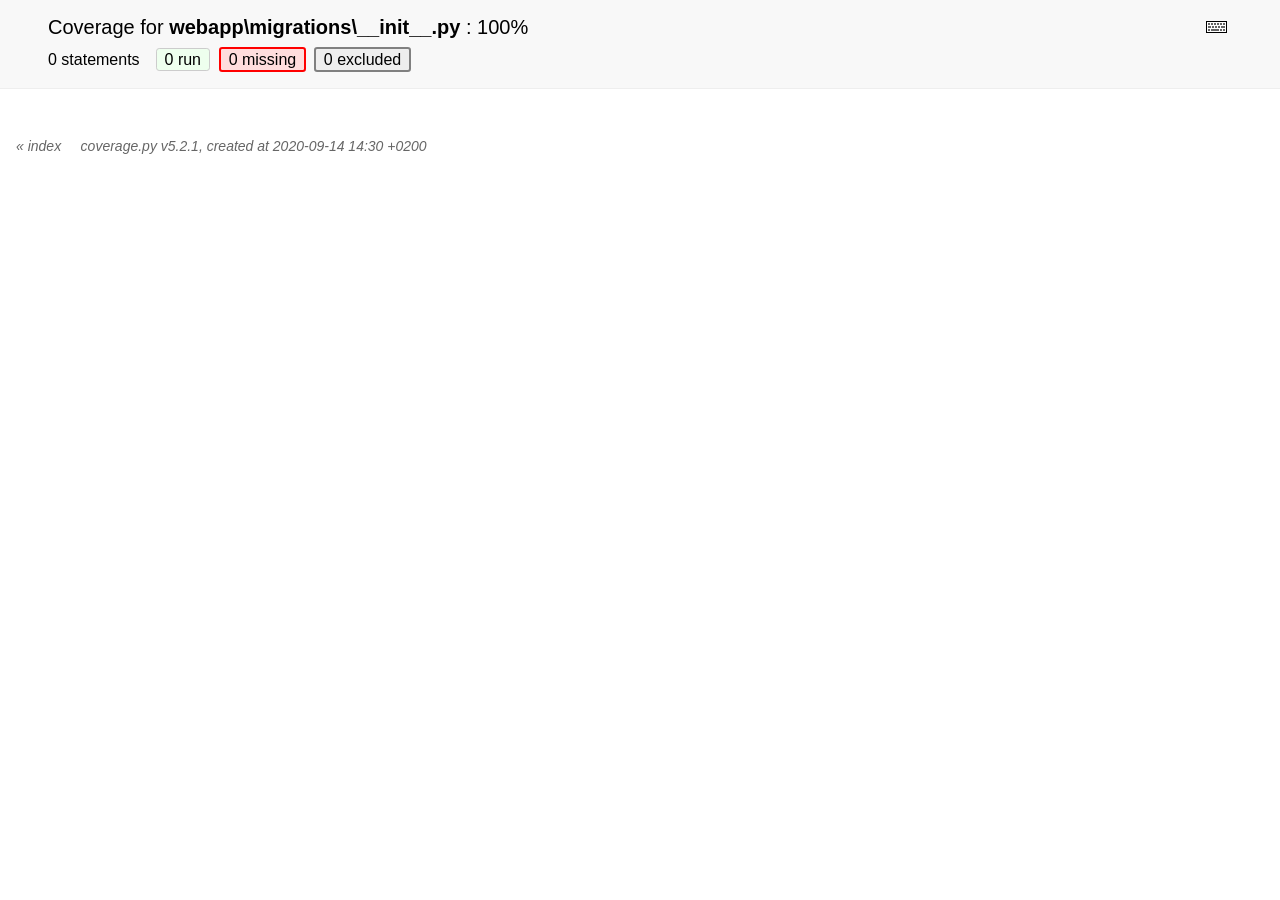
<file: htmlcov/webapp_migrations___init___py.html>
<!DOCTYPE html>
<html>
<head>
    <meta http-equiv="Content-Type" content="text/html; charset=utf-8">
    <meta http-equiv="X-UA-Compatible" content="IE=emulateIE7" />
    <title>Coverage for webapp\migrations\__init__.py: 100%</title>
    <link rel="stylesheet" href="style.css" type="text/css">
    <script type="text/javascript" src="jquery.min.js"></script>
    <script type="text/javascript" src="jquery.hotkeys.js"></script>
    <script type="text/javascript" src="jquery.isonscreen.js"></script>
    <script type="text/javascript" src="coverage_html.js"></script>
    <script type="text/javascript">
        jQuery(document).ready(coverage.pyfile_ready);
    </script>
</head>
<body class="pyfile">
<div id="header">
    <div class="content">
        <h1>Coverage for <b>webapp\migrations\__init__.py</b> :
            <span class="pc_cov">100%</span>
        </h1>
        <img id="keyboard_icon" src="keybd_closed.png" alt="Show keyboard shortcuts" />
        <h2 class="stats">
            0 statements &nbsp;
            <button type="button" class="run shortkey_r button_toggle_run" title="Toggle lines run">0 run</button>
            <button type="button" class="mis show_mis shortkey_m button_toggle_mis" title="Toggle lines missing">0 missing</button>
            <button type="button" class="exc show_exc shortkey_x button_toggle_exc" title="Toggle lines excluded">0 excluded</button>
        </h2>
    </div>
</div>
<div class="help_panel">
    <img id="panel_icon" src="keybd_open.png" alt="Hide keyboard shortcuts" />
    <p class="legend">Hot-keys on this page</p>
    <div>
    <p class="keyhelp">
        <span class="key">r</span>
        <span class="key">m</span>
        <span class="key">x</span>
        <span class="key">p</span> &nbsp; toggle line displays
    </p>
    <p class="keyhelp">
        <span class="key">j</span>
        <span class="key">k</span> &nbsp; next/prev highlighted chunk
    </p>
    <p class="keyhelp">
        <span class="key">0</span> &nbsp; (zero) top of page
    </p>
    <p class="keyhelp">
        <span class="key">1</span> &nbsp; (one) first highlighted chunk
    </p>
    </div>
</div>
<div id="source">
</div>
<div id="footer">
    <div class="content">
        <p>
            <a class="nav" href="index.html">&#xab; index</a> &nbsp; &nbsp; <a class="nav" href="https://coverage.readthedocs.io">coverage.py v5.2.1</a>,
            created at 2020-09-14 14:30 +0200
        </p>
    </div>
</div>
</body>
</html>
</file>
<file: htmlcov/style.css>
@charset "UTF-8";
/* Licensed under the Apache License: http://www.apache.org/licenses/LICENSE-2.0 */
/* For details: https://github.com/nedbat/coveragepy/blob/master/NOTICE.txt */
/* Don't edit this .css file. Edit the .scss file instead! */
html, body, h1, h2, h3, p, table, td, th { margin: 0; padding: 0; border: 0; font-weight: inherit; font-style: inherit; font-size: 100%; font-family: inherit; vertical-align: baseline; }

body { font-family: -apple-system, BlinkMacSystemFont, "Segoe UI", Roboto, Ubuntu, Cantarell, "Helvetica Neue", sans-serif; font-size: 1em; background: #fff; color: #000; }

@media (prefers-color-scheme: dark) { body { background: #1e1e1e; } }

@media (prefers-color-scheme: dark) { body { color: #eee; } }

html > body { font-size: 16px; }

a:active, a:focus { outline: 2px dashed #007acc; }

p { font-size: .875em; line-height: 1.4em; }

table { border-collapse: collapse; }

td { vertical-align: top; }

table tr.hidden { display: none !important; }

p#no_rows { display: none; font-size: 1.2em; }

a.nav { text-decoration: none; color: inherit; }

a.nav:hover { text-decoration: underline; color: inherit; }

#header { background: #f8f8f8; width: 100%; border-bottom: 1px solid #eee; }

@media (prefers-color-scheme: dark) { #header { background: black; } }

@media (prefers-color-scheme: dark) { #header { border-color: #333; } }

.indexfile #footer { margin: 1rem 3rem; }

.pyfile #footer { margin: 1rem 1rem; }

#footer .content { padding: 0; color: #666; font-style: italic; }

@media (prefers-color-scheme: dark) { #footer .content { color: #aaa; } }

#index { margin: 1rem 0 0 3rem; }

#header .content { padding: 1rem 3rem; }

h1 { font-size: 1.25em; display: inline-block; }

#filter_container { float: right; margin: 0 2em 0 0; }

#filter_container input { width: 10em; padding: 0.2em 0.5em; border: 2px solid #ccc; background: #fff; color: #000; }

@media (prefers-color-scheme: dark) { #filter_container input { border-color: #444; } }

@media (prefers-color-scheme: dark) { #filter_container input { background: #1e1e1e; } }

@media (prefers-color-scheme: dark) { #filter_container input { color: #eee; } }

#filter_container input:focus { border-color: #007acc; }

h2.stats { margin-top: .5em; font-size: 1em; }

.stats button { font-family: inherit; font-size: inherit; border: 1px solid; border-radius: .2em; color: inherit; padding: .1em .5em; margin: 1px calc(.1em + 1px); cursor: pointer; border-color: #ccc; }

@media (prefers-color-scheme: dark) { .stats button { border-color: #444; } }

.stats button:active, .stats button:focus { outline: 2px dashed #007acc; }

.stats button:active, .stats button:focus { outline: 2px dashed #007acc; }

.stats button.run { background: #eeffee; }

@media (prefers-color-scheme: dark) { .stats button.run { background: #373d29; } }

.stats button.run.show_run { background: #dfd; border: 2px solid #00dd00; margin: 0 .1em; }

@media (prefers-color-scheme: dark) { .stats button.run.show_run { background: #373d29; } }

.stats button.mis { background: #ffeeee; }

@media (prefers-color-scheme: dark) { .stats button.mis { background: #4b1818; } }

.stats button.mis.show_mis { background: #fdd; border: 2px solid #ff0000; margin: 0 .1em; }

@media (prefers-color-scheme: dark) { .stats button.mis.show_mis { background: #4b1818; } }

.stats button.exc { background: #f7f7f7; }

@media (prefers-color-scheme: dark) { .stats button.exc { background: #333; } }

.stats button.exc.show_exc { background: #eee; border: 2px solid #808080; margin: 0 .1em; }

@media (prefers-color-scheme: dark) { .stats button.exc.show_exc { background: #333; } }

.stats button.par { background: #ffffd5; }

@media (prefers-color-scheme: dark) { .stats button.par { background: #650; } }

.stats button.par.show_par { background: #ffa; border: 2px solid #dddd00; margin: 0 .1em; }

@media (prefers-color-scheme: dark) { .stats button.par.show_par { background: #650; } }

.help_panel, #source p .annotate.long { display: none; position: absolute; z-index: 999; background: #ffffcc; border: 1px solid #888; border-radius: .2em; color: #333; padding: .25em .5em; }

#source p .annotate.long { white-space: normal; float: right; top: 1.75em; right: 1em; height: auto; }

#keyboard_icon { float: right; margin: 5px; cursor: pointer; }

.help_panel { padding: .5em; border: 1px solid #883; }

.help_panel .legend { font-style: italic; margin-bottom: 1em; }

.indexfile .help_panel { width: 20em; min-height: 4em; }

.pyfile .help_panel { width: 16em; min-height: 8em; }

#panel_icon { float: right; cursor: pointer; }

.keyhelp { margin: .75em; }

.keyhelp .key { border: 1px solid black; border-color: #888 #333 #333 #888; padding: .1em .35em; font-family: SFMono-Regular, Menlo, Monaco, Consolas, monospace; font-weight: bold; background: #eee; }

#source { padding: 1em 0 1em 3rem; font-family: SFMono-Regular, Menlo, Monaco, Consolas, monospace; }

#source p { position: relative; white-space: pre; }

#source p * { box-sizing: border-box; }

#source p .n { float: left; text-align: right; width: 3rem; box-sizing: border-box; margin-left: -3rem; padding-right: 1em; color: #999; }

@media (prefers-color-scheme: dark) { #source p .n { color: #777; } }

#source p .n a { text-decoration: none; color: #999; }

@media (prefers-color-scheme: dark) { #source p .n a { color: #777; } }

#source p .n a:hover { text-decoration: underline; color: #999; }

@media (prefers-color-scheme: dark) { #source p .n a:hover { color: #777; } }

#source p.highlight .n { background: #ffdd00; }

#source p .t { display: inline-block; width: 100%; box-sizing: border-box; margin-left: -.5em; padding-left: 0.3em; border-left: 0.2em solid #fff; }

@media (prefers-color-scheme: dark) { #source p .t { border-color: #1e1e1e; } }

#source p .t:hover { background: #f2f2f2; }

@media (prefers-color-scheme: dark) { #source p .t:hover { background: #282828; } }

#source p .t:hover ~ .r .annotate.long { display: block; }

#source p .t .com { color: #008000; font-style: italic; line-height: 1px; }

@media (prefers-color-scheme: dark) { #source p .t .com { color: #6A9955; } }

#source p .t .key { font-weight: bold; line-height: 1px; }

#source p .t .str { color: #0451A5; }

@media (prefers-color-scheme: dark) { #source p .t .str { color: #9CDCFE; } }

#source p.mis .t { border-left: 0.2em solid #ff0000; }

#source p.mis.show_mis .t { background: #fdd; }

@media (prefers-color-scheme: dark) { #source p.mis.show_mis .t { background: #4b1818; } }

#source p.mis.show_mis .t:hover { background: #f2d2d2; }

@media (prefers-color-scheme: dark) { #source p.mis.show_mis .t:hover { background: #532323; } }

#source p.run .t { border-left: 0.2em solid #00dd00; }

#source p.run.show_run .t { background: #dfd; }

@media (prefers-color-scheme: dark) { #source p.run.show_run .t { background: #373d29; } }

#source p.run.show_run .t:hover { background: #d2f2d2; }

@media (prefers-color-scheme: dark) { #source p.run.show_run .t:hover { background: #404633; } }

#source p.exc .t { border-left: 0.2em solid #808080; }

#source p.exc.show_exc .t { background: #eee; }

@media (prefers-color-scheme: dark) { #source p.exc.show_exc .t { background: #333; } }

#source p.exc.show_exc .t:hover { background: #e2e2e2; }

@media (prefers-color-scheme: dark) { #source p.exc.show_exc .t:hover { background: #3c3c3c; } }

#source p.par .t { border-left: 0.2em solid #dddd00; }

#source p.par.show_par .t { background: #ffa; }

@media (prefers-color-scheme: dark) { #source p.par.show_par .t { background: #650; } }

#source p.par.show_par .t:hover { background: #f2f2a2; }

@media (prefers-color-scheme: dark) { #source p.par.show_par .t:hover { background: #6d5d0c; } }

#source p .r { position: absolute; top: 0; right: 2.5em; font-family: -apple-system, BlinkMacSystemFont, "Segoe UI", Roboto, Ubuntu, Cantarell, "Helvetica Neue", sans-serif; }

#source p .annotate { font-family: -apple-system, BlinkMacSystemFont, "Segoe UI", Roboto, Ubuntu, Cantarell, "Helvetica Neue", sans-serif; color: #666; padding-right: .5em; }

@media (prefers-color-scheme: dark) { #source p .annotate { color: #ddd; } }

#source p .annotate.short:hover ~ .long { display: block; }

#source p .annotate.long { width: 30em; right: 2.5em; }

#source p input { display: none; }

#source p input ~ .r label.ctx { cursor: pointer; border-radius: .25em; }

#source p input ~ .r label.ctx::before { content: "▶ "; }

#source p input ~ .r label.ctx:hover { background: #d5f7ff; color: #666; }

@media (prefers-color-scheme: dark) { #source p input ~ .r label.ctx:hover { background: #0f3a42; } }

@media (prefers-color-scheme: dark) { #source p input ~ .r label.ctx:hover { color: #aaa; } }

#source p input:checked ~ .r label.ctx { background: #aef; color: #666; border-radius: .75em .75em 0 0; padding: 0 .5em; margin: -.25em 0; }

@media (prefers-color-scheme: dark) { #source p input:checked ~ .r label.ctx { background: #056; } }

@media (prefers-color-scheme: dark) { #source p input:checked ~ .r label.ctx { color: #aaa; } }

#source p input:checked ~ .r label.ctx::before { content: "▼ "; }

#source p input:checked ~ .ctxs { padding: .25em .5em; overflow-y: scroll; max-height: 10.5em; }

#source p label.ctx { color: #999; display: inline-block; padding: 0 .5em; font-size: .8333em; }

@media (prefers-color-scheme: dark) { #source p label.ctx { color: #777; } }

#source p .ctxs { display: block; max-height: 0; overflow-y: hidden; transition: all .2s; padding: 0 .5em; font-family: -apple-system, BlinkMacSystemFont, "Segoe UI", Roboto, Ubuntu, Cantarell, "Helvetica Neue", sans-serif; white-space: nowrap; background: #aef; border-radius: .25em; margin-right: 1.75em; }

@media (prefers-color-scheme: dark) { #source p .ctxs { background: #056; } }

#source p .ctxs span { display: block; text-align: right; }

#index { font-family: SFMono-Regular, Menlo, Monaco, Consolas, monospace; font-size: 0.875em; }

#index table.index { margin-left: -.5em; }

#index td, #index th { text-align: right; width: 5em; padding: .25em .5em; border-bottom: 1px solid #eee; }

@media (prefers-color-scheme: dark) { #index td, #index th { border-color: #333; } }

#index td.name, #index th.name { text-align: left; width: auto; }

#index th { font-style: italic; color: #333; cursor: pointer; }

@media (prefers-color-scheme: dark) { #index th { color: #ddd; } }

#index th:hover { background: #eee; }

@media (prefers-color-scheme: dark) { #index th:hover { background: #333; } }

#index th.headerSortDown, #index th.headerSortUp { white-space: nowrap; background: #eee; }

@media (prefers-color-scheme: dark) { #index th.headerSortDown, #index th.headerSortUp { background: #333; } }

#index th.headerSortDown:after { content: " ↑"; }

#index th.headerSortUp:after { content: " ↓"; }

#index td.name a { text-decoration: none; color: inherit; }

#index tr.total td, #index tr.total_dynamic td { font-weight: bold; border-top: 1px solid #ccc; border-bottom: none; }

#index tr.file:hover { background: #eee; }

@media (prefers-color-scheme: dark) { #index tr.file:hover { background: #333; } }

#index tr.file:hover td.name { text-decoration: underline; color: inherit; }

#scroll_marker { position: fixed; right: 0; top: 0; width: 16px; height: 100%; background: #fff; border-left: 1px solid #eee; will-change: transform; }

@media (prefers-color-scheme: dark) { #scroll_marker { background: #1e1e1e; } }

@media (prefers-color-scheme: dark) { #scroll_marker { border-color: #333; } }

#scroll_marker .marker { background: #ccc; position: absolute; min-height: 3px; width: 100%; }

@media (prefers-color-scheme: dark) { #scroll_marker .marker { background: #444; } }
</file>
